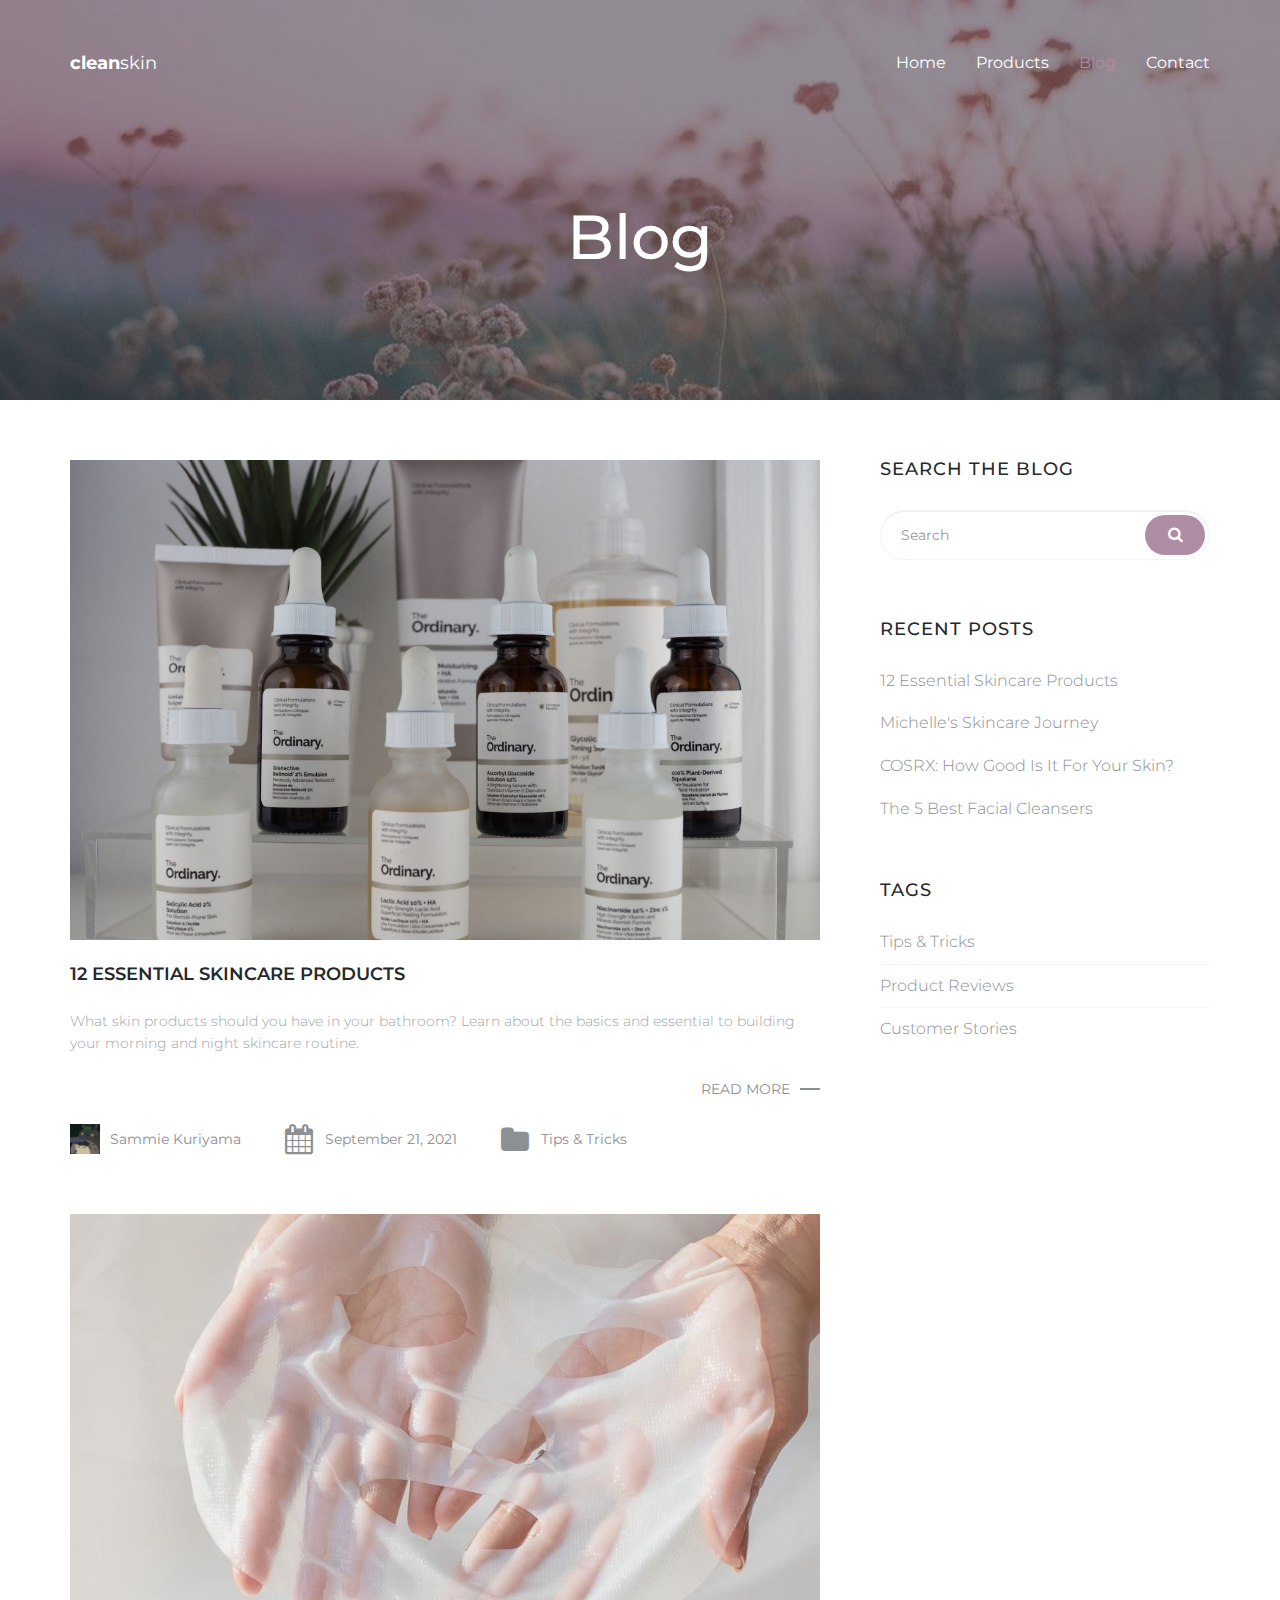
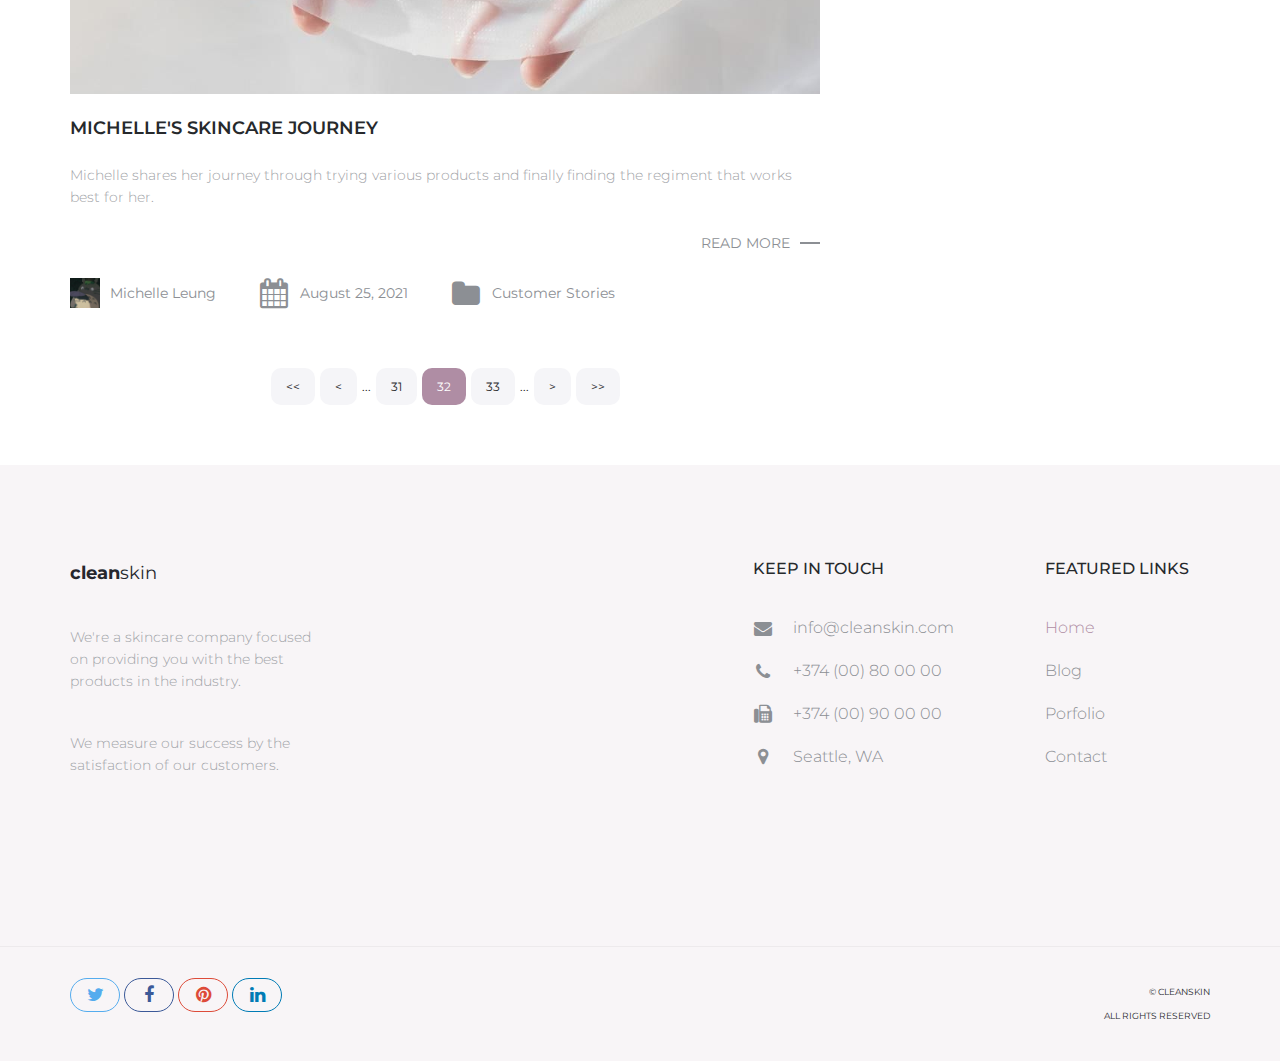
<file: blog.html>
<!DOCTYPE html>
<html lang="en">
<head>

    <!-- Basic Page Needs
    ================================================== -->
    <meta http-equiv="Content-Type" content="text/html; charset=utf-8">
    <meta http-equiv="X-UA-Compatible" content="IE=edge">

    <title>Blog | clean skin</title>

    <meta name="description" content="">
    <meta name="author" content="">
    <meta name="keywords" content="">

    <!-- Mobile Specific Metas
    ================================================== -->
    <meta name="viewport" content="width=device-width, minimum-scale=1.0, maximum-scale=1.0">
    <meta name="apple-mobile-web-app-capable" content="yes">

    <!-- Fonts -->
    <link href="https://fonts.googleapis.com/css?family=Montserrat:300,300i,400,600,700" rel="stylesheet">
    <link rel="stylesheet" href="https://cdnjs.cloudflare.com/ajax/libs/font-awesome/4.4.0/css/font-awesome.min.css">

    <!-- Favicon
    ================================================== -->
    <link rel="apple-touch-icon" sizes="180x180" href="assets/img/apple-touch-icon.png">
    <link rel="icon" type="image/png" sizes="16x16" href="assets/img/favicon.png">

    <!-- Stylesheets
    ================================================== -->
    <!-- Bootstrap core CSS -->
    <link href="assets/css/bootstrap.min.css" rel="stylesheet">

    <!-- Custom styles for this template -->
    <link href="assets/css/style.css" rel="stylesheet">
    <link href="assets/css/responsive.css" rel="stylesheet">

    <!-- HTML5 shim and Respond.js IE8 support of HTML5 elements and media queries -->
    <!--[if lt IE 9]>
    <script src="https://oss.maxcdn.com/libs/html5shiv/3.7.0/html5shiv.js"></script>
    <script src="https://oss.maxcdn.com/libs/respond.js/1.4.2/respond.min.js"></script>
    <![endif]-->

</head>
<body>

    <header id="masthead" class="site-header site-header-white">
        <nav id="primary-navigation" class="site-navigation">
            <div class="container">

                <div class="navbar-header">
                   
                    <a href="myFunSite.html" class="site-title"><span>clean</span>skin</a>

                </div><!-- /.navbar-header -->

                <div class="collapse navbar-collapse" id="agency-navbar-collapse">

                    <ul class="nav navbar-nav navbar-right">

                        <li><a href="myFunSite.html">Home</a></li>
                        
                        <li><a href="portfolio.html">Products</a></li>
                        <li class="active"><a href="blog.html">Blog</a></li>
                        <li><a href="contact.html">Contact</a></li>
                        
                    
                    </ul>

                </div>

            </div>   
        </nav><!-- /.site-navigation -->
    </header><!-- /#mastheaed -->

    <div id="hero" class="hero overlay subpage-hero blog-hero">
        <div class="hero-content">
            <div class="hero-text">
                <h1>Blog</h1>
               
            </div><!-- /.hero-text -->
        </div><!-- /.hero-content -->
    </div><!-- /.hero -->

    <main id="main" class="site-main">

        <section class="site-section subpage-site-section section-blog">
            <div class="container">
                <div class="row">
                    <div class="col-md-8">
                        <article class="blog-post">
                            <a href="blog-post.html">
                                <img src="assets/img/Everything You Need To Know About The Ordinary Skincare Products.jpg" class="img-res" alt="">
                            </a>
                            <div class="post-content">
                                <h3 class="post-title"><a href="blog-post.html">12 Essential Skincare Products</a></h3>
                                <p>What skin products should you have in your bathroom? Learn about the basics and essential to building your morning and night skincare routine.</p>
                                <div class="text-right">
                                    <a class="read-more" href="blog-post.html">Read more</a>
                                </div>
                                <div class="post-meta">
                                    <span class="post-author">
                                        <a href="#"><img class="img-res" src="assets/img/ -3.jpg" alt="">Sammie Kuriyama</a>
                                    </span>
                                    <span class="post-date">
                                        <a href=""><i class="fa fa-calendar" aria-hidden="true"></i>September 21, 2021</a>
                                        </span>
                                    <span class="post-category">
                                        <a href=""><i class="fa fa-folder" aria-hidden="true"></i>Tips & Tricks</a>
                                    </span>
                                </div><!-- /.post-meta -->
                            </div><!-- /.post-content -->
                        </article><!-- /.blog-post -->
                        <article class="blog-post">
                            <a href="blog-post.html">
                                <img src="assets/img/Sheet Mask Bundle.jpg" class="img-res" alt="">
                            </a>
                            <div class="post-content">
                                <h3 class="post-title"><a href="blog-post.html">Michelle's Skincare Journey</a></h3>
                                <p>Michelle shares her journey through trying various products and finally finding the regiment that works best for her.</p>
                                <div class="text-right">
                                    <a class="read-more" href="blog-post.html">Read more</a>
                                </div>
                                <div class="post-meta">
                                    <span class="post-author">
                                        <a href="#"><img class="img-res" src="assets/img/ -3.jpg" alt="">Michelle Leung</a>
                                    </span>
                                    <span class="post-date">
                                        <a href=""><i class="fa fa-calendar" aria-hidden="true"></i>August 25, 2021</a>
                                        </span>
                                    <span class="post-category">
                                        <a href=""><i class="fa fa-folder" aria-hidden="true"></i>Customer Stories</a>
                                    </span>
                                </div><!-- /.post-meta -->
                            </div><!-- /.post-content -->
                        </article><!-- /.blog-post -->
                        

                        <div class="ui-pagination mt-50">
                            <div class="row">
                                <div class="col-md-12 text-center">
                                    <ul class="pagination">
                                        <li><a href="#">&lt;&lt;</a></li>
                                        <li><a href="#">&lt;</a></li>
                                        <li class="more"><a href="#">...</a></li>
                                        <li><a href="#">31</a></li>
                                        <li class="active"><a href="#">32</a></li>
                                        <li><a href="#">33</a></li>
                                        <li class="more"><a href="#">...</a></li>
                                        <li><a href="#">&gt;</a></li>
                                        <li><a href="#">&gt;&gt;</a></li>
                                    </ul><!-- /.pagination -->               
                                </div>
                            </div>
                        </div><!-- /.ui-pagination -->
                    </div>
                    <aside class="col-md-4">
                        <div class="sidebar">
                            <div class="widget search-form">
                                <h4 class="widget-title">Search the blog</h4>
                                <form class="form-group">
                                    <input type="text" class="form-control" placeholder="Search" required>
                                    <button class="btn btn-green" type="button"><i class="fa fa-search" aria-hidden="true"></i></button>
                                </form>
                            </div><!-- /.search-form -->
                            <div class="widget widget-recent-posts">
                                <h4 class="widget-title">Recent posts</h4>
                                <ul class="list-unstyled">
                                    <li><a href="#">12 Essential Skincare Products</a></li>
                                    <li><a href="#">Michelle's Skincare Journey</a></li>
                                    <li><a href="#">COSRX: How Good Is It For Your Skin?</a></li>
                                    <li><a href="#">The 5 Best Facial Cleansers</a></li>
                                    
                                </ul>
                            </div><!-- /.widget-recent-posts -->
        
                            <div class="widget widget-tags">
                                <h4 class="widget-title">Tags</h4>
                                <ul class="list-unstyled">
                                    <li><a href="#">Tips & Tricks</a></li>
                                    <li><a href="#">Product Reviews</a></li>
                                    <li><a href="#">Customer Stories</a></li>
                        
                                </ul>
                            </div><!-- /.widget-tags -->
                        </div><!-- /.sidebar -->
                    </aside>
                </div>
            </div>
        </section><!-- /.section-portfolio -->

    </main><!-- /#main -->

    <footer id="colophon" class="site-footer">
        <div class="container">
            <div class="row">
                <div class="col-md-3 col-sm-4 col-xs-6">
                    <a class="site-title"><span>clean</span>skin</a>
                    <p>We're a skincare company focused on providing you with the best products in the industry.</p>
                    <p>We measure our success by the satisfaction of our customers.</p>
                </div>
                <div class="col-lg-offset-4 col-md-3 col-sm-4 col-md-offset-2 col-sm-offset-0 col-xs-6 ">
                    <h3>Keep in touch</h3>
                    <ul class="list-unstyled contact-links">
                        <li><i class="fa fa-envelope" aria-hidden="true"></i><a href="mailto:info@agencyperfect.com">info@cleanskin.com</a></li>
                        <li><i class="fa fa-phone" aria-hidden="true"></i><a href="tel:+37400800000">+374 (00) 80 00 00 </a></li>
                        <li><i class="fa fa-fax" aria-hidden="true"></i><a href="+37400900000">+374 (00) 90 00 00</a></li>
                        <li><i class="fa fa-map-marker" aria-hidden="true"></i><p>Seattle, WA</p></li>
                    </ul>
                </div>
                <div class="clearfix visible-xs"></div>
                <div class="col-lg-2 col-md-3 col-sm-4 col-xs-6">
                    <h3>Featured links</h3>
                    <ul class="list-unstyled">
                        <li class="active"><a href="myFunSite.html">Home</a></li>
                        <li><a href="blog.html">Blog</a></li>
                        <li><a href="portfolio.html">Porfolio</a></li>
                        <li><a href="contact.html">Contact</a></li>
                    </ul>
                </div>
            </div>
        </div>
        <div class="copyright">
            <div class="container">
                <div class="row">
                    <div class="col-xs-8">
                        <div class="social-links">
                            <a class="twitter-bg" href="#"><i class="fa fa-twitter"></i></a>
                            <a class="facebook-bg" href="#"><i class="fa fa-facebook"></i></a>
                            <a class="pinterest" href="#"><i class="fa fa-pinterest"></i></a>
                            <a class="linkedin-bg" href="#"><i class="fa fa-linkedin"></i></a>
                        </div><!-- /.social-links -->
                    </div>
                    <div class="col-xs-4">
                        <div class="text-right">
                            <p>&copy; cleanskin</p>
                            <p>All Rights Reserved</p>
                        </div>
                    </div>
                </div>
            </div>
        </div><!-- /.copyright -->
    </footer><!-- /#footer -->



    <!-- Bootstrap core JavaScript
    ================================================== -->
    <!-- Placed at the end of the document so the pages load faster -->
    <script src="https://ajax.googleapis.com/ajax/libs/jquery/3.1.1/jquery.min.js"></script>
    <script src="assets/js/bootstrap.min.js"></script>
    <script src="assets/js/bootstrap-select.min.js"></script>
    <script src="assets/js/jquery.slicknav.min.js"></script>
    <script src="assets/js/jquery.countTo.min.js"></script>
    <script src="assets/js/jquery.shuffle.min.js"></script>
    <script src="assets/js/script.js"></script>
  
</body>
</html>
</file>
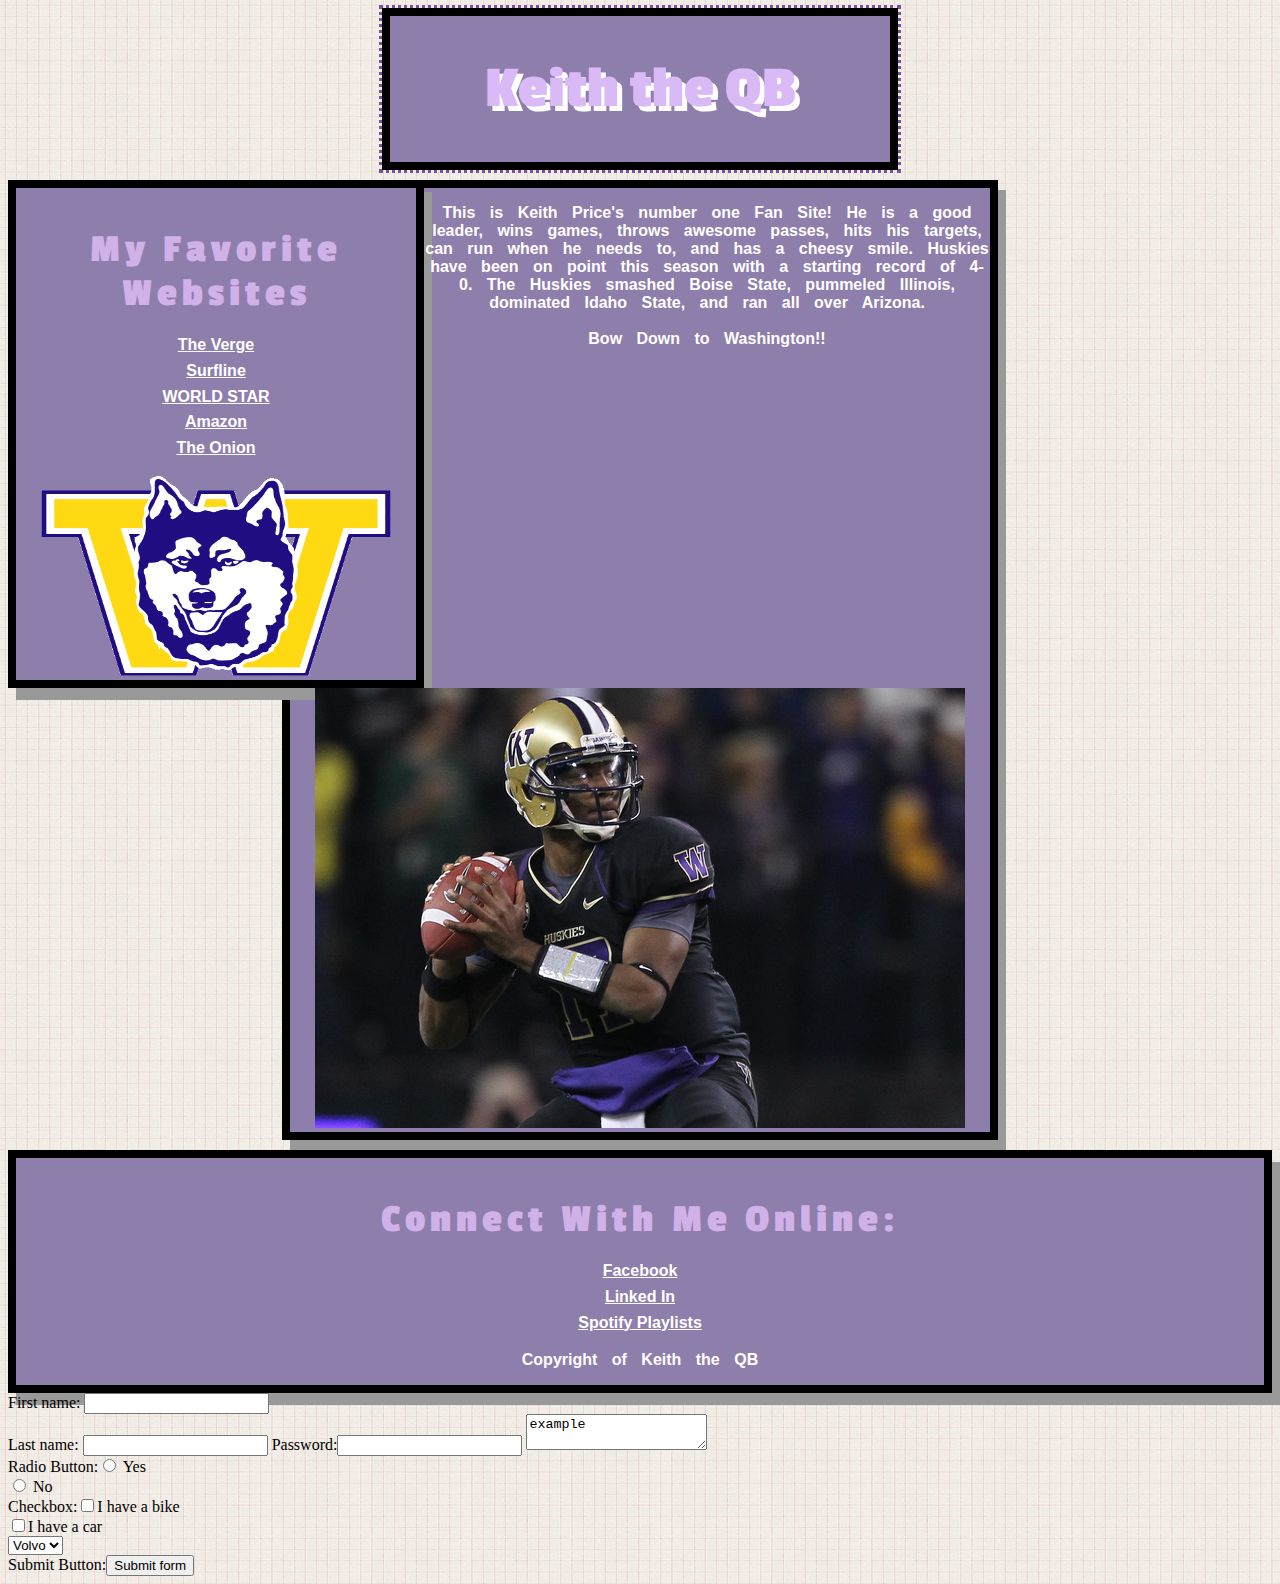
<file: introToCss.html>
<!DOCTYPE html>
	<head> 
		<title> Keith the QB  </title>
		<link rel="stylesheet" type="text/css" href="test.css" />
		<link href='http://fonts.googleapis.com/css?family=Passion+One' rel='stylesheet' type='text/css'>
		<link rel="preconnect" href="https://fonts.googleapis.com">
<link rel="preconnect" href="https://fonts.gstatic.com" crossorigin>
<link href="https://fonts.googleapis.com/css2?family=Passion+One&display=swap" rel="stylesheet">
	</head>

	<body>
		<div id = "Header">
			<h1> Keith the QB </h1>
		</div>
		
		<div id = "LeftNav">
			<h3> My Favorite Websites </h3>
			<ul>
				<li><a href="https://www.theverge.com">The Verge</a></li>
				<li><a href="https://www.surfline.com">Surfline</a></li>
				<li><a href="https://www.worldstarhiphop">WORLD STAR</a></li>
				<li><a href="https://www.amazon.com">Amazon</a></li>
				<li><a href="https://www.theonion.com">The Onion</a></li>
			</ul>
			<img src="icon.gif" width="350px" height="200px">
		</div>
		
		<div id = "Content">
			<p> This is Keith Price's number one Fan Site! He is a good leader, wins games, throws awesome passes, hits his targets, can run when he needs to, and has a cheesy smile. Huskies have been on point this season with a starting record of 4-0. The Huskies smashed Boise State, pummeled Illinois, dominated Idaho State, and ran all over Arizona. <br /><br /> <span id="bow">Bow Down to Washington!!</span></p>
			<img src="price.jpg">
		</div>
		
		<div id = "Footer">
			<h3>Connect With Me Online:</h3>
			<ul>
				<li><a href="https://www.Facebook.com">Facebook</a></li>
				<li><a href="https://www.Linkedin.com">Linked In</a></li>
				<li><a href="https://www.Spotify.com">Spotify Playlists</a></li>
			</ul>
			<p>Copyright of Keith the QB</p>
		</div>

	</body>

	<form>
		First name: <input type="text" name="firstname"><br> 
		Last name: <input type="text" name="lastname">
		Password:<input type="password" name="pwd">
		<textarea name="essay">example</textarea>
		<br>
		Radio Button:<input type="radio" name="answer" value="yes"> Yes<br> <input type="radio" name="answer" value="no"> No
		<br>
		Checkbox:<input type="checkbox" name="vehicle" value="Bike">I have a bike<br> <input type="checkbox" name="vehicle" value="Car">I have a car
		<br>
		<select name="cars"> 
			<option value="volvo">Volvo</option> 
			<option value="saab">Saab</option> 
			<option value="fiat">Fiat</option> 
			<option value="audi">Audi</option> 
		</select>
		<br>
		Submit Button:<input type="submit" value="Submit form">
	</form>

</html>
</file>
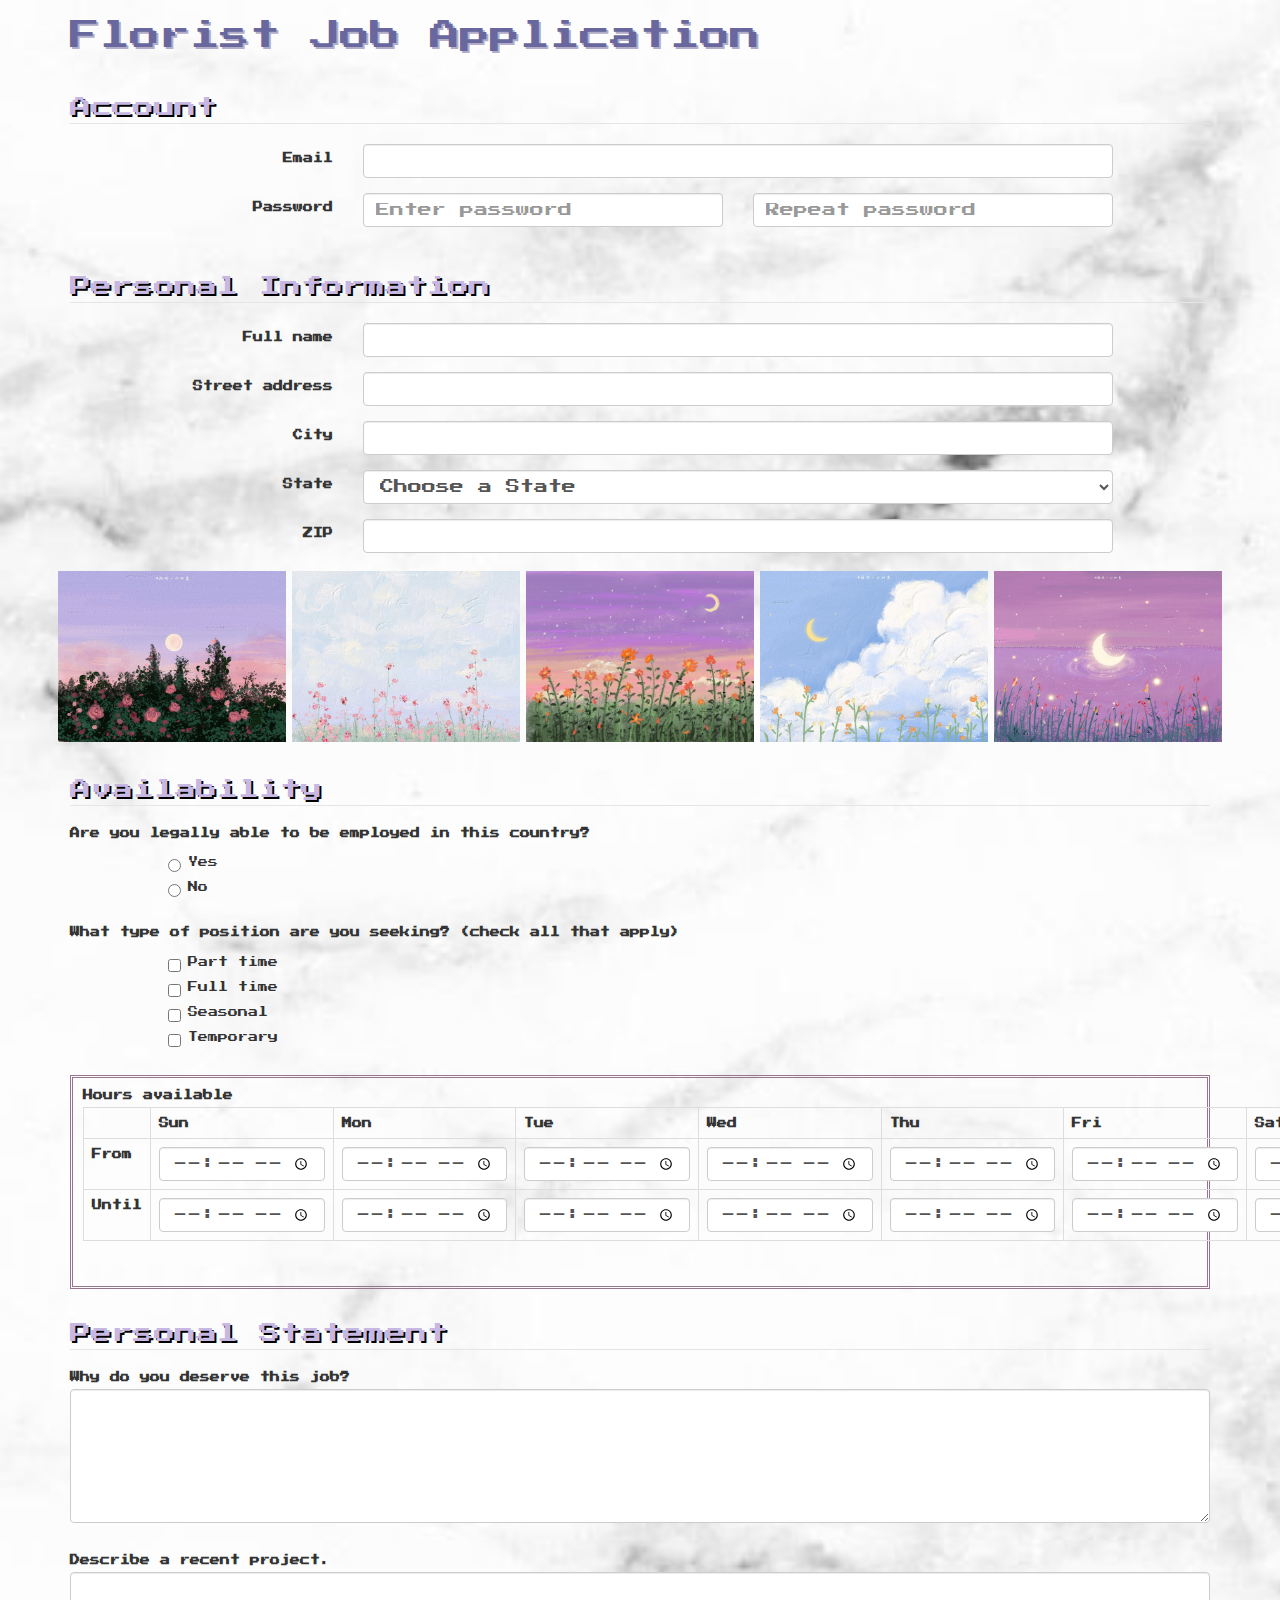
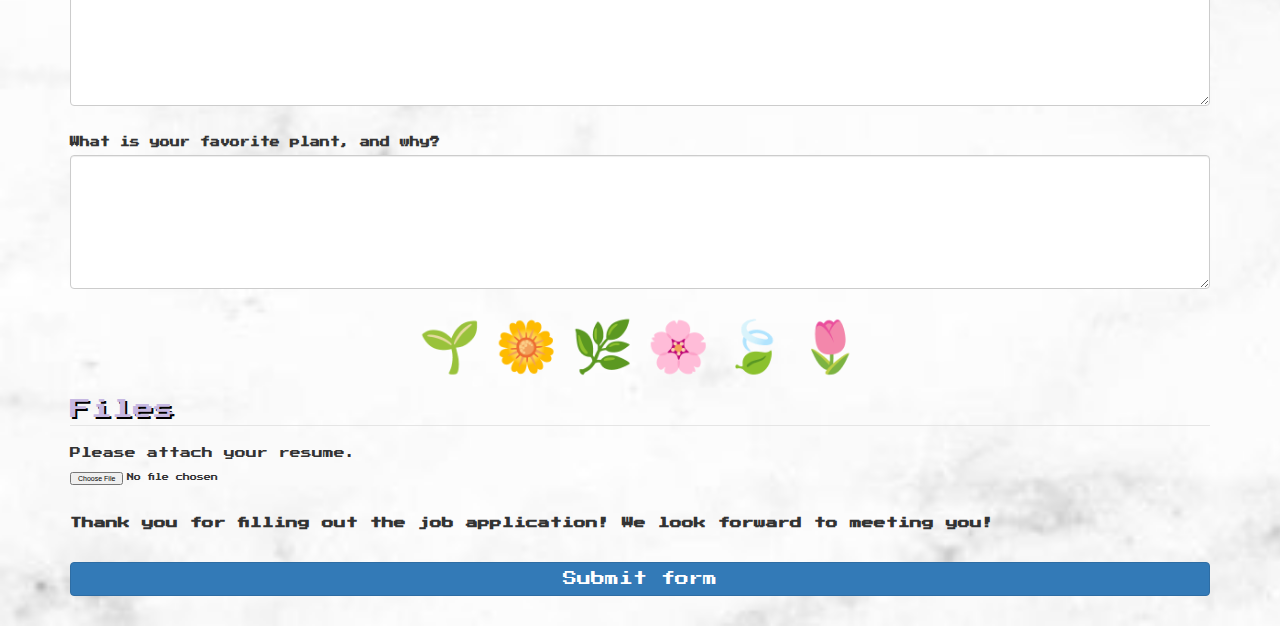
<file: jobApplicationForm.html>
<!DOCTYPE html>
<html>
<head>
	<meta charset="utf-8">
	<meta name="viewport" content="width=device-width, initial-scale=1.0">
	<title>Florist Job Application</title>
	<link href="https://netdna.bootstrapcdn.com/bootstrap/3.0.0/css/bootstrap.min.css" rel="stylesheet">
	<link rel="stylesheet" type="text/css" href="jobapplicationform.css" />
	<link rel="preconnect" href="https://fonts.googleapis.com">
	<link rel="preconnect" href="https://fonts.gstatic.com" crossorigin>
	<link href="https://fonts.googleapis.com/css2?family=Press+Start+2P&display=swap" rel="stylesheet">
</head>
<body>
<div class="container">

<h2>Florist Job Application</h2>
<p>&nbsp;</p>

<form role="form">
	<fieldset class="form-horizontal" >
		<legend>Account</legend>
		<div id="Account">
			<div class="form-group">
				<label class="col-sm-3 control-label">Email</label>
				<div class="col-sm-8">
					<input class="form-control" type="text" name="email">
				</div>
			</div>
			<div class="form-group">
				<label class="col-sm-3 control-label">Password</label>
				<div class="col-sm-4">
					<input class="form-control" type="password" name="password" placeholder="Enter password">
				</div>
				<div class="col-sm-4">
					<input class="form-control" type="password" name="repeat_password" placeholder="Repeat password">
				</div>
			</div>
		</div>
	</fieldset>
		

	<p>&nbsp;</p>

	<fieldset class="form-horizontal" >
		<legend>Personal Information</legend>
		<div id="PersonalInformation">
		<div class="form-group">
			<label class="col-sm-3 control-label">Full name</label>
			<div class="col-sm-8">
				<input class="form-control" type="text" name="name">
			</div>
		</div>
		<div class="form-group">
			<label class="col-sm-3 control-label">Street address</label>
			<div class="col-sm-8">
				<input class="form-control" type="text" name="street">
			</div>
		</div>
		<div class="form-group">
			<label class="col-sm-3 control-label">City</label>
			<div class="col-sm-8">
				<input class="form-control" type="text" name="city">
			</div>
		</div>
		<div class="form-group">
			<label class="col-sm-3 control-label">State</label>
			<div class="col-sm-8">
				<select class="form-control" name="state">
					<option value="" selected="true">Choose a State</option>
					<option value="AL">Alabama</option>
					<option value="AK">Alaska</option>
					<option value="AZ">Arizona</option>
					<option value="AR">Arkansas</option>
					<option value="CA">California</option>
					<option value="CO">Colorado</option>
					<option value="CT">Connecticut</option>
					<option value="DE">Delaware</option>
					<option value="DC">District of Columbia</option>
					<option value="FL">Florida</option>
					<option value="GA">Georgia</option>
					<option value="HI">Hawaii</option>
					<option value="ID">Idaho</option>
					<option value="IL">Illinois</option>
					<option value="IN">Indiana</option>
					<option value="IA">Iowa</option>
					<option value="KS">Kansas</option>
					<option value="KY">Kentucky</option>
					<option value="LA">Louisiana</option>
					<option value="ME">Maine</option>
					<option value="MD">Maryland</option>
					<option value="MA">Massachusetts</option>
					<option value="MI">Michigan</option>
					<option value="MN">Minnesota</option>
					<option value="MS">Mississippi</option>
					<option value="MO">Missouri</option>
					<option value="MT">Montana</option>
					<option value="NE">Nebraska</option>
					<option value="NV">Nevada</option>
					<option value="NH">New Hampshire</option>
					<option value="NJ">New Jersey</option>
					<option value="NM">New Mexico</option>
					<option value="NY">New York</option>
					<option value="NC">North Carolina</option>
					<option value="ND">North Dakota</option>
					<option value="OH">Ohio</option>
					<option value="OK">Oklahoma</option>
					<option value="OR">Oregon</option>
					<option value="PA">Pennsylvania</option>
					<option value="RI">Rhode Island</option>
					<option value="SC">South Carolina</option>
					<option value="SD">South Dakota</option>
					<option value="TN">Tennessee</option>
					<option value="TX">Texas</option>
					<option value="UT">Utah</option>
					<option value="VT">Vermont</option>
					<option value="VA">Virginia</option>
					<option value="WA">Washington</option>
					<option value="WV">West Virginia</option>
					<option value="WI">Wisconsin</option>
					<option value="WY">Wyoming</option>
				</select>
			</div>
		</div>
		<div class="form-group">
			<label class="col-sm-3 control-label">ZIP</label>
			<div class="col-sm-8">
				<input class="form-control" type="text" name="zip">
			</div>
		</div>
		</div>
	</fieldset>

	<div class="row">
		<div class="column">
			<img src="purple4.jpg" alt="purple flower">
		</div>
		<div class="column">
			<img src="blue1.jpg" alt="blue flower">
		</div>
		<div class="column">
			<img src="purple2.jpg" alt="purple flower">
		</div>
		<div class="column">
			<img src="blue2.jpg" alt="blue flower">
		</div>
		<div class="column">
			<img src="purple3.jpg" alt="purple flower">
		</div>
	</div>

	<p>&nbsp;</p>

	<fieldset>
		<legend>Availability</legend>
		<div id="Availability">
		<div class="form-group row">
			<label class="col-sm-12 control-label">Are you legally able to be employed in this country?</label>
			<div class="col-sm-offset-1 col-sm-11">
				<div class="radio">
					<label>
						<input type="radio" name="legal" value="yes">Yes
					</label>
				</div>
				<div class="radio">
					<label>
						<input type="radio" name="legal" value="no">No
					</label>
				</div>
			</div>
		</div>
		<div class="form-group row">
			<label class="col-sm-12 control-label">What type of position are you seeking? (check all that apply)</label>
			<div class="col-sm-offset-1 col-sm-11">
				<div class="checkbox">
					<label>
						<input type="checkbox" name="position_pt" value="parttime">
						Part time
					</label>
				</div>
				<div class="checkbox">
					<label>
						<input type="checkbox" name="position_ft" value="fulltime">
						Full time
					</label>
				</div>
				<div class="checkbox">
					<label>
						<input type="checkbox" name="position_sl" value="seasonal">
						Seasonal
					</label>
				</div>
				<div class="checkbox">
					<label>
						<input type="checkbox" name="position_tp" value="temporary">
						Temporary
					</label>
				</div>
			</div>
		</div>
		<div id="Hoursavailable">
		<div class="form-group row">
			<label class="col-sm-12 control-label">Hours available</label>
			<div class="col-sm-12">
				<table class="table table-bordered">
					<tr>
						<td></td>
						<th>Sun</th>
						<th>Mon</th>
						<th>Tue</th>
						<th>Wed</th>
						<th>Thu</th>
						<th>Fri</th>
						<th>Sat</th>
					</tr>
					<tr>
						<th>From</th>
						<td><input class="form-control" type="time" name="su_from"></td>
						<td><input class="form-control" type="time" name="mo_from"></td>
						<td><input class="form-control" type="time" name="tu_from"></td>
						<td><input class="form-control" type="time" name="we_from"></td>
						<td><input class="form-control" type="time" name="th_from"></td>
						<td><input class="form-control" type="time" name="fr_from"></td>
						<td><input class="form-control" type="time" name="sa_from"></td>
					</tr>
					<tr>
						<th>Until</th>
						<td><input class="form-control" type="time" name="su_until"></td>
						<td><input class="form-control" type="time" name="mo_until"></td>
						<td><input class="form-control" type="time" name="tu_until"></td>
						<td><input class="form-control" type="time" name="we_until"></td>
						<td><input class="form-control" type="time" name="th_until"></td>
						<td><input class="form-control" type="time" name="fr_until"></td>
						<td><input class="form-control" type="time" name="sa_until"></td>
					</tr>
				</table>
			</div>
		</div>
		</div>
		</div>
	</fieldset>

	<p>&nbsp;</p>

	<fieldset>
		<legend>Personal Statement</legend>
		<div id="PersonalStatement">
		<div class="form-group">
			<label class="control-label">Why do you deserve this job?</label>
			<textarea class="form-control" name="deserve" rows="6"></textarea>
		</div>
		<br>
		<div class="form-group">
			<label class="control-label">Describe a recent project.</label>
			<textarea class="form-control" name="project" rows="6"></textarea>
		</div>
		<br>
		<div class="form-group">
			<label class="control-label">What is your favorite plant, and why?</label>
			<textarea class="form-control" name="plant" rows="6"></textarea>
		</div>
		</div>
	</fieldset>
	
	<div id="Emojis">
		<span style="font-size: 50px;">&#127793;</span>
		<span style="font-size: 50px;">&#127804;</span>
		<span style="font-size: 50px;">&#127807;</span>
		<span style="font-size: 50px;">&#127800;</span>
		<span style="font-size: 50px;">&#127811;</span>
		<span style="font-size: 50px;">&#127799;</span>
	</div>
	<br>
	
	<fieldset>
		<legend>Files</legend>
		<p style="font-size: 11px;">Please attach your resume.</p>
		<div id="Files">
			<input type="file" id="myFile" name="filename">
		</div>
	</fieldset>

	<p>&nbsp;</p>

	<p style="font-size: 12px; font-weight: bold;">Thank you for filling out the job application! We look forward to meeting you!</p>
	<br>

	<input class="btn btn-primary btn-block" type="submit" value="Submit form">

	<p>&nbsp;</p>

</form>
</div><!-- close .container -->
</body>
</html>
</file>
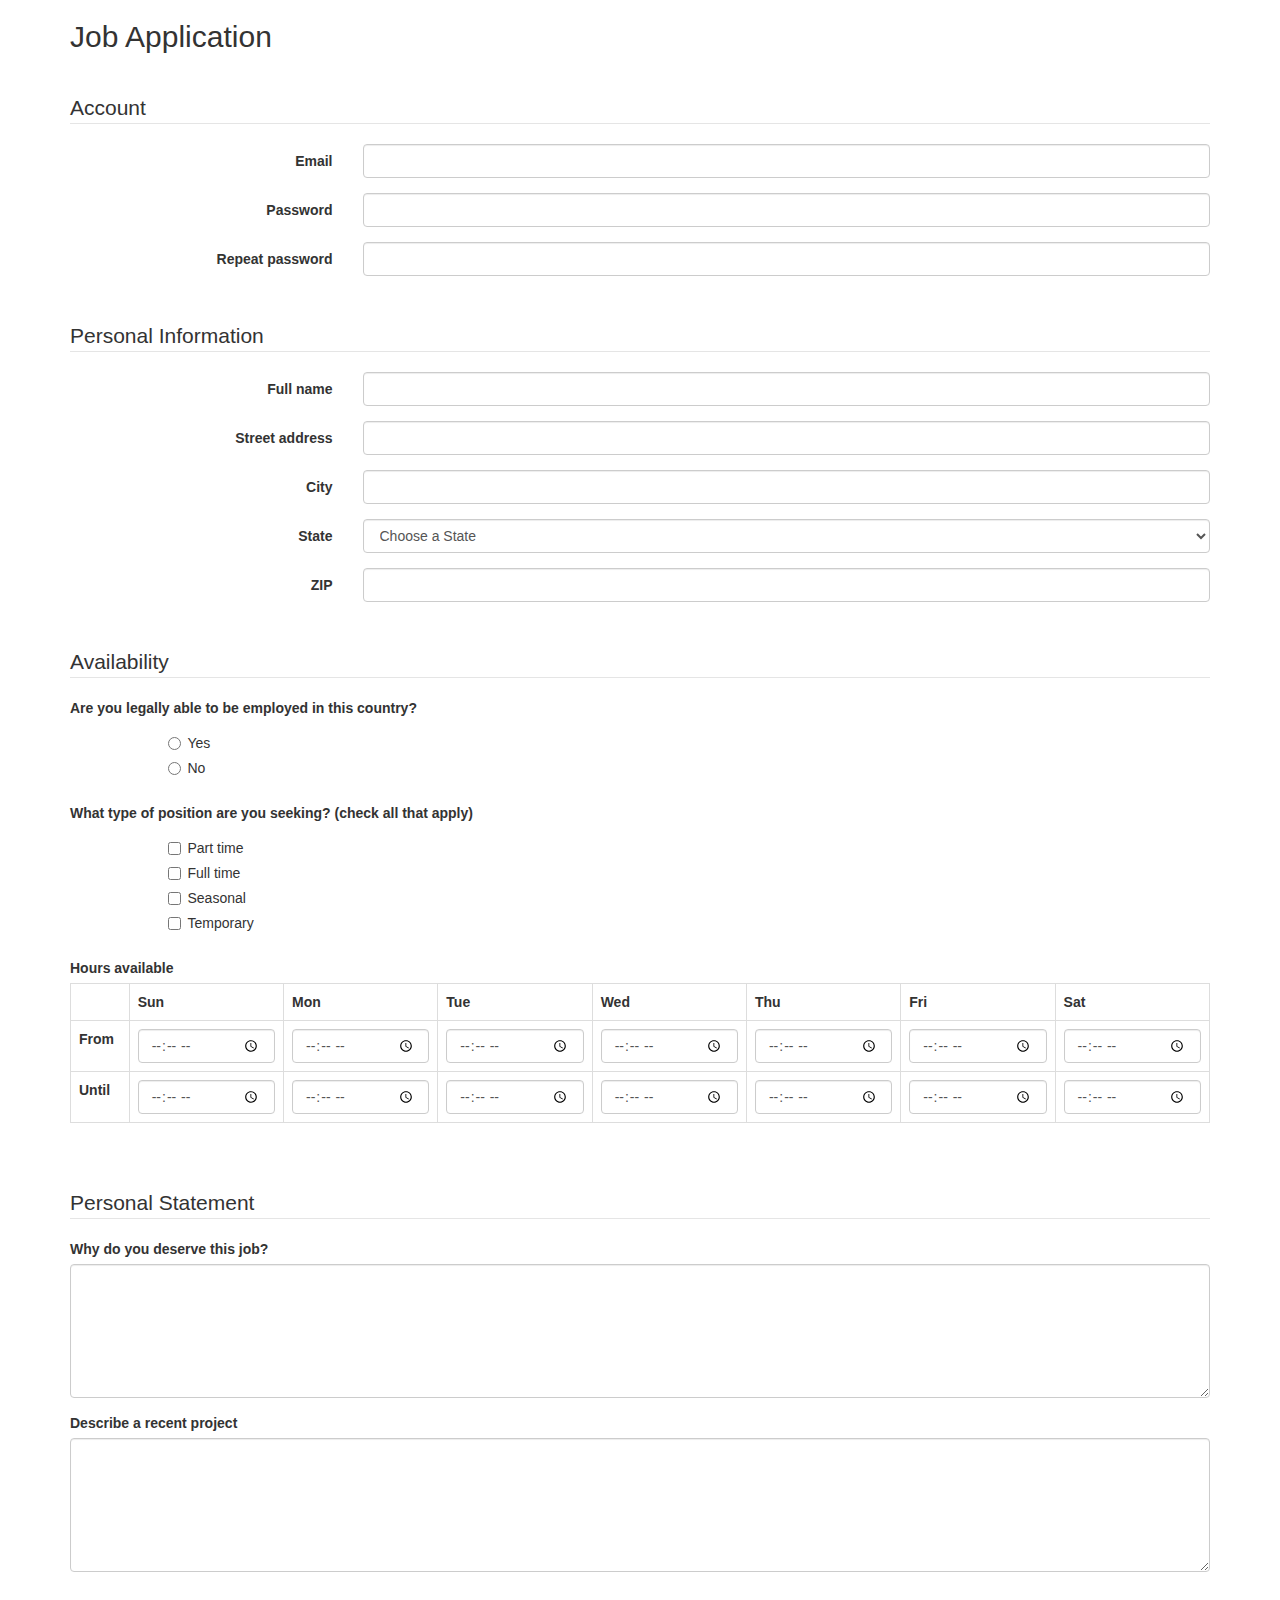
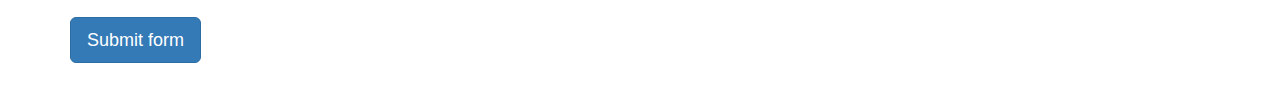
<file: jobApplicationForm2.html>
<!DOCTYPE html>
<html>
<head>
	<meta charset="utf-8">
	<meta name="viewport" content="width=device-width, initial-scale=1.0">
	<title>Job Application</title>
	<link href="http://netdna.bootstrapcdn.com/bootstrap/3.0.0/css/bootstrap.min.css" rel="stylesheet">
</head>
<body>
<div class="container">

<h2>Job Application</h2>
<p>&nbsp;</p>

<form role="form" action="http://gclass.alexburner.com/formtest.php" method="post">

	<fieldset class="form-horizontal" >
		<legend>Account</legend>
		<div class="form-group">
			<label class="col-sm-3 control-label">Email</label>
			<div class="col-sm-9">
				<input class="form-control" type="text" name="email">
			</div>
		</div>
		<div class="form-group">
			<label class="col-sm-3 control-label">Password</label>
			<div class="col-sm-9">
				<input class="form-control" type="password" name="password">
			</div>
		</div>
		<div class="form-group">
			<label class="col-sm-3 control-label">Repeat password</label>
			<div class="col-sm-9">
				<input class="form-control" type="password" name="repeat_password">
			</div>
		</div>
	</fieldset>

	<p>&nbsp;</p>

	<fieldset class="form-horizontal" >
		<legend>Personal Information</legend>
		<div class="form-group">
			<label class="col-sm-3 control-label">Full name</label>
			<div class="col-sm-9">
				<input class="form-control" type="text" name="name">
			</div>
		</div>
		<div class="form-group">
			<label class="col-sm-3 control-label">Street address</label>
			<div class="col-sm-9">
				<input class="form-control" type="text" name="street">
			</div>
		</div>
		<div class="form-group">
			<label class="col-sm-3 control-label">City</label>
			<div class="col-sm-9">
				<input class="form-control" type="text" name="city">
			</div>
		</div>
		<div class="form-group">
			<label class="col-sm-3 control-label">State</label>
			<div class="col-sm-9">
				<select class="form-control" name="state">
					<option value="" selected="true">Choose a State</option>
					<option value="AL">Alabama</option>
					<option value="AK">Alaska</option>
					<option value="AZ">Arizona</option>
					<option value="AR">Arkansas</option>
					<option value="CA">California</option>
					<option value="CO">Colorado</option>
					<option value="CT">Connecticut</option>
					<option value="DE">Delaware</option>
					<option value="DC">District of Columbia</option>
					<option value="FL">Florida</option>
					<option value="GA">Georgia</option>
					<option value="HI">Hawaii</option>
					<option value="ID">Idaho</option>
					<option value="IL">Illinois</option>
					<option value="IN">Indiana</option>
					<option value="IA">Iowa</option>
					<option value="KS">Kansas</option>
					<option value="KY">Kentucky</option>
					<option value="LA">Louisiana</option>
					<option value="ME">Maine</option>
					<option value="MD">Maryland</option>
					<option value="MA">Massachusetts</option>
					<option value="MI">Michigan</option>
					<option value="MN">Minnesota</option>
					<option value="MS">Mississippi</option>
					<option value="MO">Missouri</option>
					<option value="MT">Montana</option>
					<option value="NE">Nebraska</option>
					<option value="NV">Nevada</option>
					<option value="NH">New Hampshire</option>
					<option value="NJ">New Jersey</option>
					<option value="NM">New Mexico</option>
					<option value="NY">New York</option>
					<option value="NC">North Carolina</option>
					<option value="ND">North Dakota</option>
					<option value="OH">Ohio</option>
					<option value="OK">Oklahoma</option>
					<option value="OR">Oregon</option>
					<option value="PA">Pennsylvania</option>
					<option value="RI">Rhode Island</option>
					<option value="SC">South Carolina</option>
					<option value="SD">South Dakota</option>
					<option value="TN">Tennessee</option>
					<option value="TX">Texas</option>
					<option value="UT">Utah</option>
					<option value="VT">Vermont</option>
					<option value="VA">Virginia</option>
					<option value="WA">Washington</option>
					<option value="WV">West Virginia</option>
					<option value="WI">Wisconsin</option>
					<option value="WY">Wyoming</option>
				</select>
			</div>
		</div>
		<div class="form-group">
			<label class="col-sm-3 control-label">ZIP</label>
			<div class="col-sm-9">
				<input class="form-control" type="text" name="zip">
			</div>
		</div>
	</fieldset>

	<p>&nbsp;</p>

	<fieldset>
		<legend>Availability</legend>
		<div class="form-group row">
			<label class="col-sm-12 control-label">Are you legally able to be employed in this country?</label>
			<div class="col-sm-offset-1 col-sm-11">
				<div class="radio">
					<label>
						<input type="radio" name="legal" value="yes">Yes
					</label>
				</div>
				<div class="radio">
					<label>
						<input type="radio" name="legal" value="no">No
					</label>
				</div>
			</div>
		</div>
		<div class="form-group row">
			<label class="col-sm-12 control-label">What type of position are you seeking? (check all that apply)</label>
			<div class="col-sm-offset-1 col-sm-11">
				<div class="checkbox">
					<label>
						<input type="checkbox" name="position_pt" value="parttime">
						Part time
					</label>
				</div>
				<div class="checkbox">
					<label>
						<input type="checkbox" name="position_ft" value="fulltime">
						Full time
					</label>
				</div>
				<div class="checkbox">
					<label>
						<input type="checkbox" name="position_sl" value="seasonal">
						Seasonal
					</label>
				</div>
				<div class="checkbox">
					<label>
						<input type="checkbox" name="position_tp" value="temporary">
						Temporary
					</label>
				</div>
			</div>
		</div>
		<div class="form-group row">
			<label class="col-sm-12 control-label">Hours available</label>
			<div class="col-sm-12">
				<table class="table table-bordered">
					<tr>
						<td></td>
						<th>Sun</th>
						<th>Mon</th>
						<th>Tue</th>
						<th>Wed</th>
						<th>Thu</th>
						<th>Fri</th>
						<th>Sat</th>
					</tr>
					<tr>
						<th>From</th>
						<td><input class="form-control" type="time" name="su_from"></td>
						<td><input class="form-control" type="time" name="mo_from"></td>
						<td><input class="form-control" type="time" name="tu_from"></td>
						<td><input class="form-control" type="time" name="we_from"></td>
						<td><input class="form-control" type="time" name="th_from"></td>
						<td><input class="form-control" type="time" name="fr_from"></td>
						<td><input class="form-control" type="time" name="sa_from"></td>
					</tr>
					<tr>
						<th>Until</th>
						<td><input class="form-control" type="time" name="su_until"></td>
						<td><input class="form-control" type="time" name="mo_until"></td>
						<td><input class="form-control" type="time" name="tu_until"></td>
						<td><input class="form-control" type="time" name="we_until"></td>
						<td><input class="form-control" type="time" name="th_until"></td>
						<td><input class="form-control" type="time" name="fr_until"></td>
						<td><input class="form-control" type="time" name="sa_until"></td>
					</tr>
				</table>
			</div>
		</div>
	</fieldset>

	<p>&nbsp;</p>

	<fieldset>
		<legend>Personal Statement</legend>
		<div class="form-group">
			<label class="control-label">Why do you deserve this job?</label>
			<textarea class="form-control" name="deserve" rows="6"></textarea>
		</div>
		<div class="form-group">
			<label class="control-label">Describe a recent project</label>
			<textarea class="form-control" name="project" rows="6"></textarea>
		</div>
	</fieldset>

	<p>&nbsp;</p>

	<input class="btn btn-primary btn-lg" type="submit" value="Submit form">

	<p>&nbsp;</p>

</form>
</div><!-- close .container -->
</body>
</html>
</file>
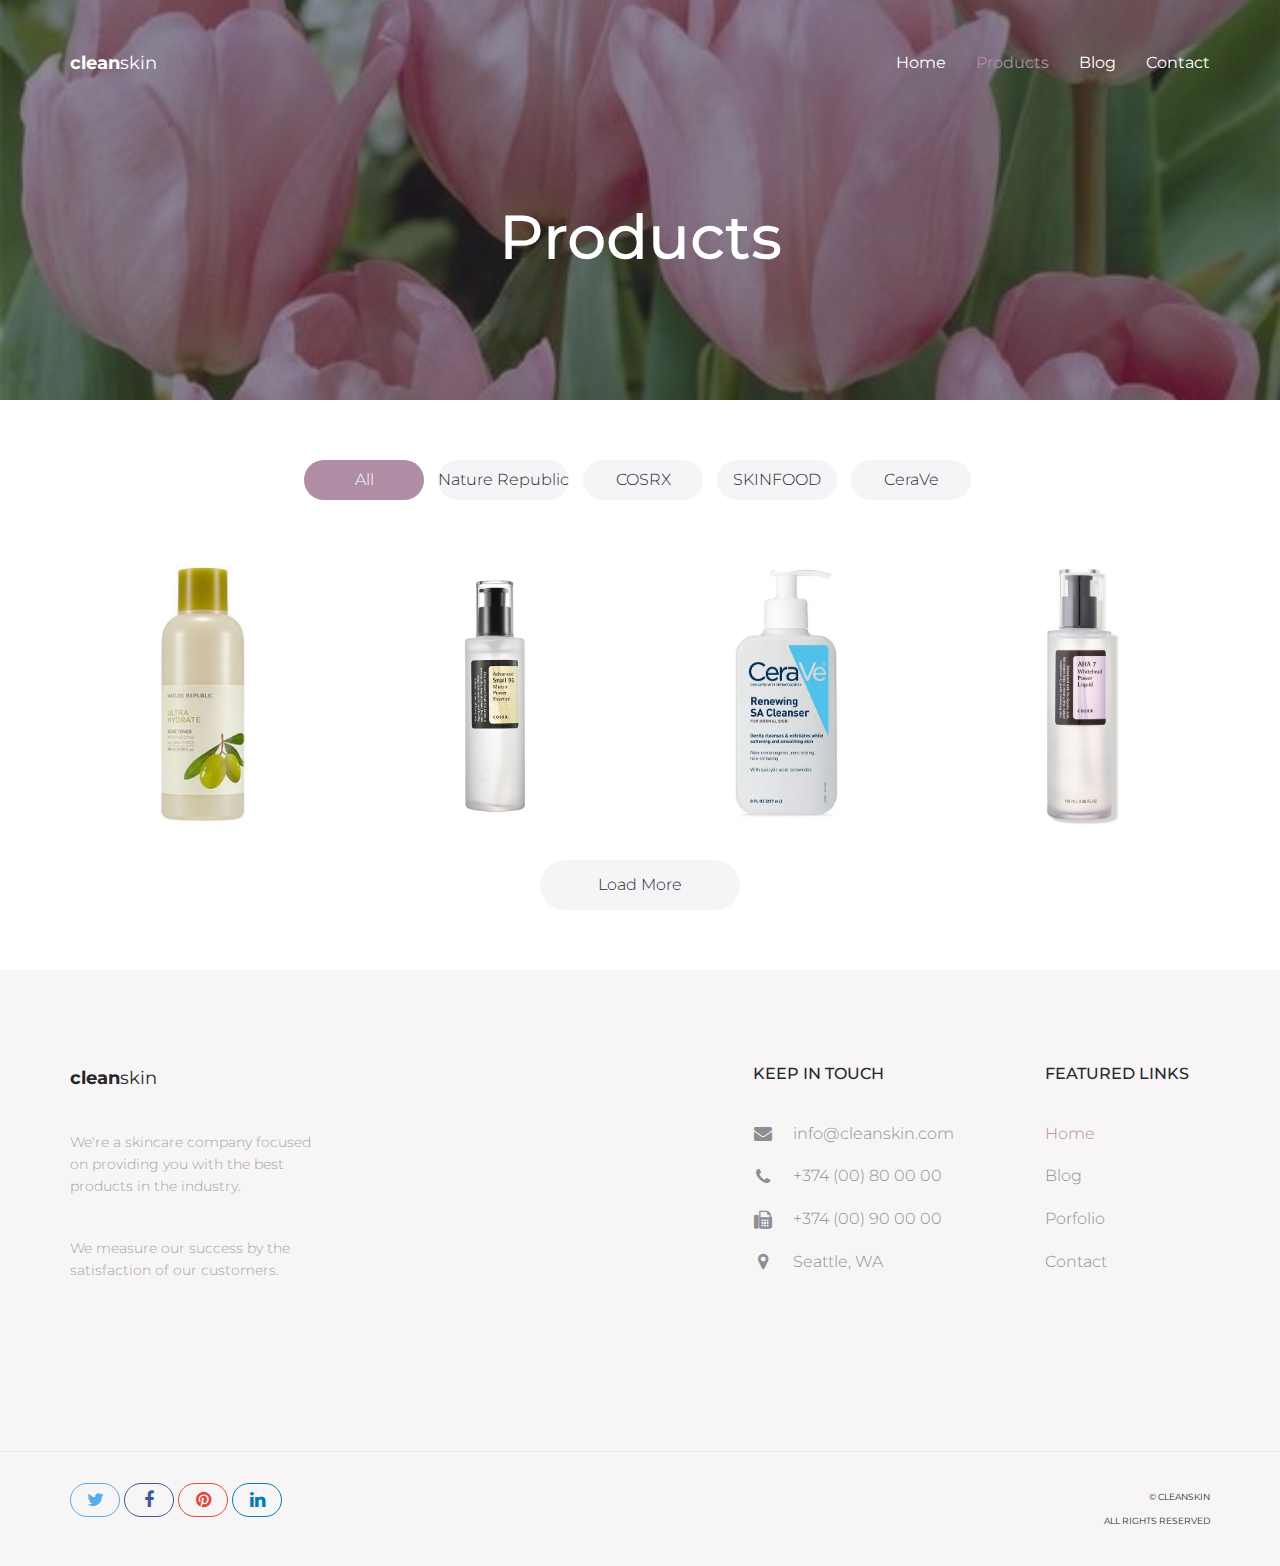
<file: portfolio.html>
<!DOCTYPE html>
<html lang="en">
<head>

    <!-- Basic Page Needs
    ================================================== -->
    <meta http-equiv="Content-Type" content="text/html; charset=utf-8">
    <meta http-equiv="X-UA-Compatible" content="IE=edge">

    <title>Products | clean skin</title>

    <meta name="description" content="">
    <meta name="author" content="">
    <meta name="keywords" content="">

    <!-- Mobile Specific Metas
    ================================================== -->
    <meta name="viewport" content="width=device-width, minimum-scale=1.0, maximum-scale=1.0">
    <meta name="apple-mobile-web-app-capable" content="yes">

    <!-- Fonts -->
    <link href="https://fonts.googleapis.com/css?family=Montserrat:300,300i,400,600,700" rel="stylesheet">
    <link rel="stylesheet" href="https://cdnjs.cloudflare.com/ajax/libs/font-awesome/4.4.0/css/font-awesome.min.css">

    <!-- Favicon
    ================================================== -->
    <link rel="apple-touch-icon" sizes="180x180" href="assets/img/apple-touch-icon.png">
    <link rel="icon" type="image/png" sizes="16x16" href="assets/img/favicon.png">

    <!-- Stylesheets
    ================================================== -->
    <!-- Bootstrap core CSS -->
    <link href="assets/css/bootstrap.min.css" rel="stylesheet">

    <!-- Custom styles for this template -->
    <link href="assets/css/style.css" rel="stylesheet">
    <link href="assets/css/responsive.css" rel="stylesheet">

    <!-- HTML5 shim and Respond.js IE8 support of HTML5 elements and media queries -->
    <!--[if lt IE 9]>
    <script src="https://oss.maxcdn.com/libs/html5shiv/3.7.0/html5shiv.js"></script>
    <script src="https://oss.maxcdn.com/libs/respond.js/1.4.2/respond.min.js"></script>
    <![endif]-->

</head>
<body>

    <header id="masthead" class="site-header site-header-white">
        <nav id="primary-navigation" class="site-navigation">
            <div class="container">

                <div class="navbar-header">
                   
                    <a href="myFunSite.html" class="site-title"><span>clean</span>skin</a>

                </div><!-- /.navbar-header -->

                <div class="collapse navbar-collapse" id="agency-navbar-collapse">

                    <ul class="nav navbar-nav navbar-right">

                        <li><a href="myFunSite.html">Home</a></li>
                        
                        <li class="active"><a href="portfolio.html">Products</a></li>
                        <li><a href="blog.html">Blog</a></li>
                        <li><a href="contact.html">Contact</a></li>
                       
                        
                    </ul>

                </div>

            </div>   
        </nav><!-- /.site-navigation -->
    </header><!-- /#mastheaed -->

    <div id="hero" class="hero overlay subpage-hero portfolio-hero">
        <div class="hero-content">
            <div class="hero-text">
                <h1>Products</h1>
               
            </div><!-- /.hero-text -->
        </div><!-- /.hero-content -->
    </div><!-- /.hero -->

    <main id="main" class="site-main">

        <section class="site-section subpage-site-section section-portfolio">
            <div class="container">

                <ul class="portfolio-sorting list-inline text-center">
                    <li><a href="#" class="btn btn-gray active" data-group="all">All</a></li>
                    <li><a href="#" class="btn btn-gray" data-group="naturerepublic">Nature Republic</a></li>
                    <li><a href="#" class="btn btn-gray" data-group="cosrx">COSRX</a></li>
                    
                    <li><a href="#" class="btn btn-gray" data-group="skinfood">SKINFOOD</a></li>
                    <li><a href="#" class="btn btn-gray" data-group="cerave">CeraVe</a></li>
                </ul><!-- /.portfolio-sorting  -->

                <div id="grid" class="row">
                    <div class="col-lg-3 col-md-4 col-xs-6" data-groups='["naturerepublic"]'>
                        <div class="portfolio-item">
                            <img src="assets/img/Nature Republic Ultra Hydrate OLIVE Skincare Toner 180 ml Moisturizing.jpg" class="img-res" alt="">
                            <h4 class="portfolio-item-title">Nature Republic Ultra Hydrate Toner</h4>
                            <a href="portfolio-item.html"><i class="fa fa-arrow-right" aria-hidden="true"></i></a>
                        </div><!-- /.portfolio-item -->
                    </div>
                    <div class="col-lg-3 col-md-4 col-xs-6" data-groups='["cosrx"]'>
                        <div class="portfolio-item">
                            <img src="assets/img/COSRX Advanced Snail 96 Mucin Power Essence, 3_38 Oz.jpg" class="img-res" alt="">
                            <h4 class="portfolio-item-title">COSRX Advanced Snail Essence</h4>
                            <a href="portfolio-item.html"><i class="fa fa-arrow-right" aria-hidden="true"></i></a>
                        </div><!-- /.portfolio-item -->
                    </div>
                    
                    <div class="col-lg-3 col-md-4 col-xs-6" data-groups='["cerave"]'>
                        <div class="portfolio-item">
                            <img src="assets/img/CeraVe Renewing Face Wash for Normal Skin with Salicylic Acid - 8 fl oz.png" class="img-res" alt="">
                            <h4 class="portfolio-item-title">CeraVe Renewing Face Wash</h4>
                            <a href="portfolio-item.html"><i class="fa fa-arrow-right" aria-hidden="true"></i></a>
                        </div><!-- /.portfolio-item -->
                    </div>
                    <div class="col-lg-3 col-md-4 col-xs-6" data-groups='["cosrx"]'>
                        <div class="portfolio-item">
                            <img src="assets/img/COSRX AHA 7 Whitehead Power Liquid, 3_38 fl. oz. | Dermstore.jpg" class="img-res" alt="">
                            <h4 class="portfolio-item-title">COSRX AHA 7 Whitehead Power Liquid</h4>
                            <a href="portfolio-item.html"><i class="fa fa-arrow-right" aria-hidden="true"></i></a>
                        </div><!-- /.portfolio-item -->
                    </div>
                    
                    <div class="col-lg-3 col-md-4 col-xs-6" data-groups='["skinfood"]'>
                        <div class="portfolio-item">
                            <img src="assets/img/[SKINFOOD] Royal Honey 100 Hour Moisture Cream-100ml.png" class="img-res" alt="">
                            <h4 class="portfolio-item-title">SKINFOOD Royal Honey Moisture Cream</h4>
                            <a href="portfolio-item.html"><i class="fa fa-arrow-right" aria-hidden="true"></i></a>
                        </div><!-- /.portfolio-item -->
                    </div>
                    <div class="col-lg-3 col-md-4 col-xs-6" data-groups='["cosrx"]'>
                        <div class="portfolio-item">
                            <img src="assets/img/COSRX AHA_BHA Clarifying Treatment Toner, 5_07 fl.oz _ 150ml | Exfoliating Facial Spray | Korean Skin Care, Hydrating, Mild Exfoliation, Vegan, Cruelty Free, Paraben Free.jpg" class="img-res" alt="">
                            <h4 class="portfolio-item-title">COSRX AHA BHA Clarifying Treatment Toner</h4>
                            <a href="portfolio-item.html"><i class="fa fa-arrow-right" aria-hidden="true"></i></a>
                        </div><!-- /.portfolio-item -->
                    </div>
                    <div class="col-lg-3 col-md-4 col-xs-6" data-groups='["naturerepublic"]'>
                        <div class="portfolio-item">
                            <img src="assets/img/Nature Republic 5_07 Fl. Oz. Aloe Vera Soothing Gel Mist.jpg" class="img-res" alt="">
                            <h4 class="portfolio-item-title">Nature Republic Aloe Vera Soothing Gel Mist</h4>
                            <a href="portfolio-item.html"><i class="fa fa-arrow-right" aria-hidden="true"></i></a>
                        </div><!-- /.portfolio-item -->
                    </div>
                    <div class="col-lg-3 col-md-4 col-xs-6" data-groups='["cerave"]'>
                        <div class="portfolio-item">
                            <img src="assets/img/CeraVe Acne Foaming Cream Cleanser.webp" class="img-res" alt="">
                            <h4 class="portfolio-item-title">CeraVe Acne Foaming Cream Cleanser</h4>
                            <a href="portfolio-item.html"><i class="fa fa-arrow-right" aria-hidden="true"></i></a>
                        </div><!-- /.portfolio-item -->
                    </div>
                    <div class="col-lg-3 col-md-4 col-xs-6" data-groups='["cosrx"]'>
                        <div class="portfolio-item">
                            <img src="assets/img/COSRX Galactomyces 95 Tone Balancing Essence 100ml.jpg" class="img-res" alt="">
                            <h4 class="portfolio-item-title">COSRX Galactomyces 95 Balancing Essence</h4>
                            <a href="portfolio-item.html"><i class="fa fa-arrow-right" aria-hidden="true"></i></a>
                        </div><!-- /.portfolio-item -->
                    </div>
                    <div class="col-lg-3 col-md-4 col-xs-6" data-groups='["cosrx"]'>
                        <div class="portfolio-item">
                            <img src="assets/img/COSRX BHA Blackhead Power Liquid, 3_38 fl. oz. | Dermstore.jpg" class="img-res" alt="">
                            <h4 class="portfolio-item-title">COSRX BHA Blackhead Power Liquid</h4>
                            <a href="portfolio-item.html"><i class="fa fa-arrow-right" aria-hidden="true"></i></a>
                        </div><!-- /.portfolio-item -->
                    </div>
                </div>
                <div class="text-center">
                    <a class="btn btn-gray" href="#" id="loadMore">Load More</a>
                </div>

            </div>
        </section><!-- /.section-portfolio -->

    </main><!-- /#main -->

    <footer id="colophon" class="site-footer">
        <div class="container">
            <div class="row">
                <div class="col-md-3 col-sm-4 col-xs-6">
                    <a class="site-title"><span>clean</span>skin</a>
                    <p>We're a skincare company focused on providing you with the best products in the industry.</p>
                    <p>We measure our success by the satisfaction of our customers.</p>
                </div>
                <div class="col-lg-offset-4 col-md-3 col-sm-4 col-md-offset-2 col-sm-offset-0 col-xs-6 ">
                    <h3>Keep in touch</h3>
                    <ul class="list-unstyled contact-links">
                        <li><i class="fa fa-envelope" aria-hidden="true"></i><a href="mailto:info@agencyperfect.com">info@cleanskin.com</a></li>
                        <li><i class="fa fa-phone" aria-hidden="true"></i><a href="tel:+37400800000">+374 (00) 80 00 00 </a></li>
                        <li><i class="fa fa-fax" aria-hidden="true"></i><a href="+37400900000">+374 (00) 90 00 00</a></li>
                        <li><i class="fa fa-map-marker" aria-hidden="true"></i><p>Seattle, WA</p></li>
                    </ul>
                </div>
                <div class="clearfix visible-xs"></div>
                <div class="col-lg-2 col-md-3 col-sm-4 col-xs-6">
                    <h3>Featured links</h3>
                    <ul class="list-unstyled">
                        <li class="active"><a href="myFunSite.html">Home</a></li>
                        <li><a href="blog.html">Blog</a></li>
                        <li><a href="portfolio.html">Porfolio</a></li>
                        <li><a href="contact.html">Contact</a></li>
                    </ul>
                </div>
            </div>
        </div>
        <div class="copyright">
            <div class="container">
                <div class="row">
                    <div class="col-xs-8">
                        <div class="social-links">
                            <a class="twitter-bg" href="#"><i class="fa fa-twitter"></i></a>
                            <a class="facebook-bg" href="#"><i class="fa fa-facebook"></i></a>
                            <a class="pinterest" href="#"><i class="fa fa-pinterest"></i></a>
                            <a class="linkedin-bg" href="#"><i class="fa fa-linkedin"></i></a>
                        </div><!-- /.social-links -->
                    </div>
                    <div class="col-xs-4">
                        <div class="text-right">
                            <p>&copy; cleanskin</p>
                            <p>All Rights Reserved</p>
                        </div>
                    </div>
                </div>
            </div>
        </div><!-- /.copyright -->
    </footer><!-- /#footer -->



    <!-- Bootstrap core JavaScript
    ================================================== -->
    <!-- Placed at the end of the document so the pages load faster -->
    <script src="https://ajax.googleapis.com/ajax/libs/jquery/3.1.1/jquery.min.js"></script>
    <script src="assets/js/bootstrap.min.js"></script>
    <script src="assets/js/bootstrap-select.min.js"></script>
    <script src="assets/js/jquery.slicknav.min.js"></script>
    <script src="assets/js/jquery.countTo.min.js"></script>
    <script src="assets/js/jquery.shuffle.min.js"></script>
    <script src="assets/js/script.js"></script>
  
</body>
</html>
</file>
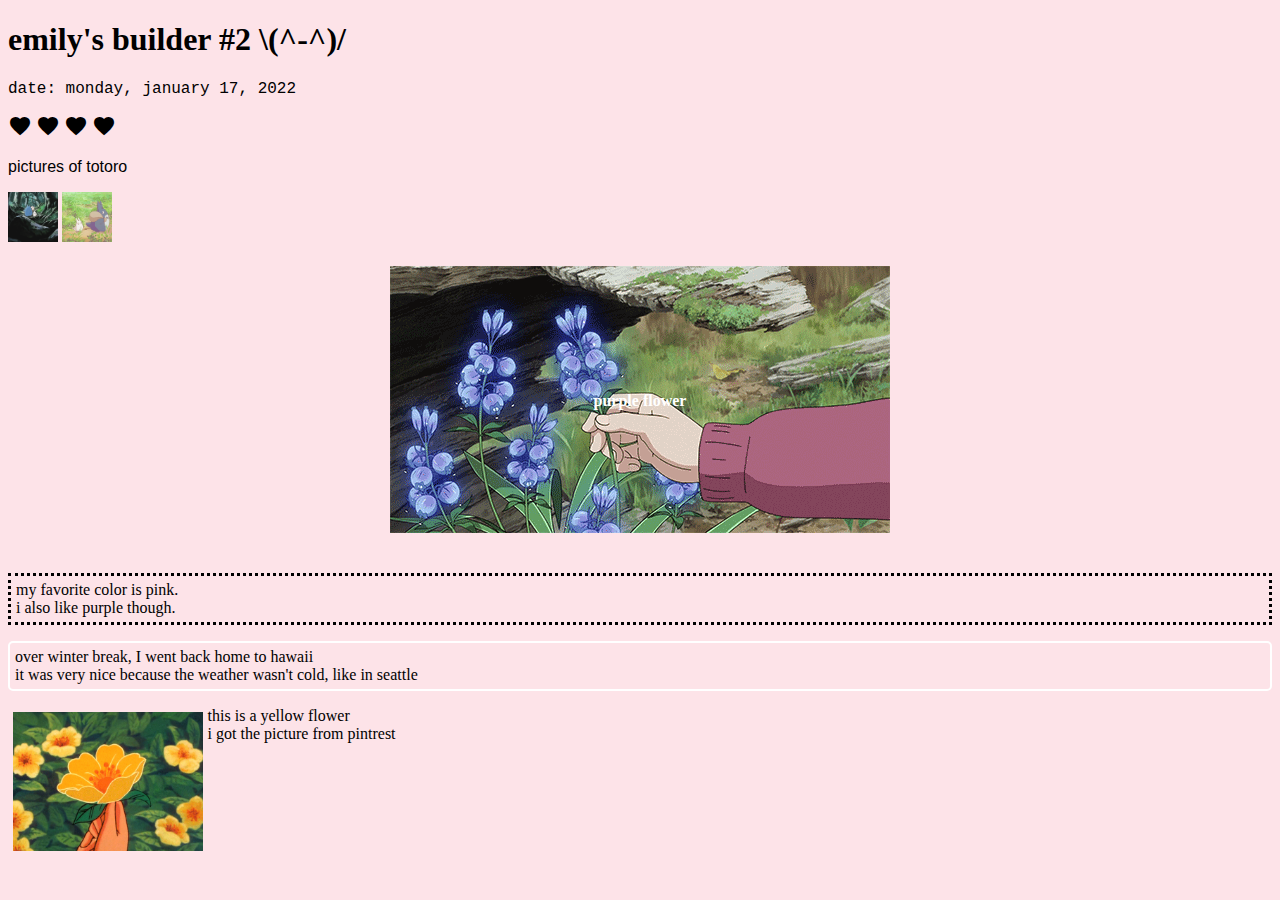
<file: someCss.html>
<!DOCTYPE html>
<html>
    <head>
        <title>emily's builder #2 ^-^</title>
        <link rel="stylesheet" href="https://fonts.googleapis.com/icon?family=Material+Icons">
        <link rel="stylesheet" href="anExternal.css">
    </head>

    <body>
        <h1>emily's builder #2 \(^-^)/</h1>

        <p class="p1">date: monday, january 17, 2022</p>

        <i class="material-icons">favorite</i>
        <i class="material-icons">favorite</i>
        <i class="material-icons">favorite</i>
        <i class="material-icons">favorite</i>

        <p class="p2">pictures of totoro</p>

        <img src="totoro 1.gif" title="totoro pt.1" style="width: 50px;height: 50px;">

        <img src="totoro 2.gif" title="totoro pt.2" style="width: 50px;height: 50px;"><br>
        <div class="container">
            <img src="flowermagic.gif" title="purple flower" style="margin: 20px;">
            <div class="centered"><b>purple flower</b></div>
        </div>
        
        <p class="dotted">my favorite color is pink. <br>i also like purple though.</p>

        <p class="p3">over winter break, I went back home to hawaii <br>it was very nice because the weather wasn't cold, like in seattle</p>

        <p><img class="imgyellow" src="yellow flower.gif" title="yellow flower" style="width: 15%;padding: 5px;">
            this is a yellow flower <br>i got the picture from pintrest</p>
    </body>
</html>
</file>
<file: assets/css/style.css>
/*
 * Theme Name: 
 * Theme URI: 
 * Author: Milan Savov, Nikola Kostov
 * Author URI/Mail: milan.savov@gmail.com, nikolakostov1991@gmail.com
 * Version: 1.0
 * */

 /* TABLE OF CONTENT 
*
* - CUSTOM RESETS
    - Buttons
    - Forms
* - LAYOUT
* - HEADER 
    - Site Logo
    - Navigation
* - HERO (BANNER)
* - HOMEPAGE SECTIONS
    - Features 
    - Services
    - Map Feature 
    - Portfolio
    - Newsletter 
* - FOOTER
* - PAGES
    - PORTFOLIO
    - PORTFOLIO ITEM
    - BLOG
    - BLOG POST
    - CONTACT
*
*/


/* CUSTOM RESETS
================================================== */
a {
    transition: all 0.25s ease-in-out;
    -moz-transition: all 0.25s ease-in-out;
    -webkit-transition: all 0.25s ease-in-out;
    -o-transition: all 0.25s ease-in-out;
    -ms-transition: all 0.25s ease-in-out;
    cursor: pointer;
    color: #9fa3a7;
}

a:focus,
a:hover {
    color: #af8da4;;
    outline: 0 none;
    text-decoration: none;
}

p {
    margin-bottom: 0;
    font-size: 14px;
    font-weight: 300;
    color: #9fa3a7;
    line-height: 22px;
}

h1 {
    font-size: 62px;
    
    
}

h2 {
    font-size: 42px;
}

h1,h2,h3,h4,h5 {
    color: #26292c;
}

p + p {
    margin-top: 40px;
}

/* Buttons */
.btn {
    line-height: 50px;
    min-width: 200px;
    font-size: 16px;
    font-weight: 300;
    border: 0;
    border-radius: 50px;
    color: #26272d;
    background-color: #fff;
    padding: 0;
    transition: color 0.25s ease-in-out, background-color 0.25s ease-in-out;
    -moz-transition: color 0.25s ease-in-out, background-color 0.25s ease-in-out;
    -webkit-transition: color 0.25s ease-in-out, background-color 0.25s ease-in-out;
    -o-transition: color 0.25s ease-in-out, background-color 0.25s ease-in-out;
    -ms-transition: color 0.25s ease-in-out, background-color 0.25s ease-in-out;
}

.btn-border {
    border: 1px solid #26272d;
}

.btn-fill {
    background-color: #267df4;
    color: #fff;
}

.btn-gray {
    background-color: #f5f5f8;
    color: #26272d;
}

.btn-green {
    background-color: #af8da4;
    color: #fff;  
}

.btn:hover,
button.btn:hover,
.btn:focus,
button.btn:focus {
    background-color: #26272d;
    color: #fff;
}

.btn-gray:hover,
.btn-gray:focus {
    background-color: #af8da4;;
    color: #fff;    
}

/* 
 * Forms 
 */
/* Input fields */
.form-group {
    position: relative;
    margin: 0 auto;
    width: 100%;
}

.form-control {
    border-radius: 25px;
    height: 50px;
    padding: 15px 20px;
    border-color: #f5f5f8;
}

.form-control + .form-control {
    margin-top: 10px;
}

.form-control:focus {
    background-color: #f5f5f8;
    border-color: #f5f5f8;
    box-shadow: none;
    outline: none;
}

.form-group .btn {
    position: absolute;
    top: 5px;
    right: 5px;
    line-height: 40px;
    min-width: 60px;
    font-size: 16px;
    border-radius: 25px;
}

.form-control-comment {
    height: 100px;
    resize: none;
}

.search-form .form-group .form-control {
    padding-right: 80px;
}

/* ELEMENTS
================================================== */
/* Checkbox fields */
input[type=checkbox],
input[type=radio] {
    position: absolute;
    visibility: hidden;
    height: auto;
    margin-top: 0;
}

.checkbox {
    margin: 0;
} 

.checkbox + .checkbox,
.radio-btn + .radio-btn {
    margin-top: 15px;
}

.checkbox [type="checkbox"]:not(:checked) + label,
.checkbox [type="checkbox"]:checked + label {
    position: relative;
    padding-left: 30px;
    cursor: pointer;
}

.checkbox [type="checkbox"]:not(:checked) + label:before,
.checkbox [type="checkbox"]:checked + label:before {
    content: '';
    position: absolute;
    left:0; 
    width: 20px; 
    height: 20px;
    background-color: #fff;
    border: 1px solid #f5f5f8;
    border-radius: 3px;
    box-shadow: none;
    transition: border-color .2s;
    -webkit-transition: border-color .2s;
    -ms-transition: border-color .2s;
    -o-transition: border-color .2s;
    -ms-transition: border-color .2s;
}

.checkbox [type="checkbox"]:not(:checked) + label:after,
.checkbox [type="checkbox"]:checked + label:after {
    content: '\f00c';
    font-family: 'FontAwesome';
    position: absolute;
    top: 50%;
    left: 0;
    text-align: center;
    font-size: 15px;
    height: 20px;
    width: 20px;
    border-radius: 3px;
    color: #fff;
    background-color: #af8da4;;
    transform: translateY(-50%);
    -webkit-transform: translateY(-50%);
    -ms-transform: translateY(-50%);
    -o-transform: translateY(-50%);
    -ms-transform: translateY(-50%);
      transition: opacity .2s;
    -webkit-transition: opacity .2s;
    -ms-transition: opacity .2s;
    -o-transition: opacity .2s;
    -ms-transition: opacity .2s;
}

.checkbox [type="checkbox"]:not(:checked) + label:after {
    opacity: 0;
}

.checkbox [type="checkbox"]:checked + label:after {
    opacity: 1;
}

.checkbox [type="checkbox"]:disabled:not(:checked) + label:before,
.checkbox [type="checkbox"]:disabled:checked + label:before {
    box-shadow: none;
    border-color: #bbb;
    background-color: #ddd;
}

.checkbox [type="checkbox"]:disabled:checked + label:after {
    color: #999;
}
.checkbox [type="checkbox"]:disabled + label {
    color: #aaa;
}

.checkbox [type="checkbox"]:checked:focus + label:before,
.checkbox [type="checkbox"]:not(:checked):focus + label:before {
    border: 1px dotted #af8da4;;
}

.checkbox [type="checkbox"]:not(:checked) + label:hover:before,
.checkbox [type="checkbox"]:checked + label:hover:before {
    border: 1px solid #af8da4;;
}

/* Radiobutton fields */
.radio-btn label {
    font-weight: 400;
}

.radio-btn [type="radio"]:not(:checked) + label,
.radio-btn [type="radio"]:checked + label {
    position: relative;
    padding-left: 30px;
    cursor: pointer;
    margin-bottom: 0;
}

.radio-btn [type="radio"]:not(:checked) + label:before,
.radio-btn [type="radio"]:checked + label:before {
    content: '';
    position: absolute;
    left:0; 
    top: 50%;
    width: 20px;
    height: 20px;
    background-color: #fff;
    border: 1px solid #f5f5f8;
    border-radius: 50px;
    box-shadow: none;
    transform: translateY(-50%);
    -webkit-transform: translateY(-50%);
    -ms-transform: translateY(-50%);
    -o-transform: translateY(-50%);
    -ms-transform: translateY(-50%);
    transition: border-color .2s;
    -webkit-transition: border-color .2s;
    -ms-transition: border-color .2s;
    -o-transition: border-color .2s;
    -ms-transition: border-color .2s;
}

.radio-btn [type="radio"]:not(:checked) + label:after,
.radio-btn [type="radio"]:checked + label:after {
    content: '';
    position: absolute;
    width: 12px;
    height: 12px;
    top: 50%;
    left: 4px;
    background-color: #af8da4;;
    border-radius: 50px;
    transform: translateY(-50%);
    -webkit-transform: translateY(-50%);
    -ms-transform: translateY(-50%);
    -o-transform: translateY(-50%);
    -ms-transform: translateY(-50%);
    transition: opacity .2s;
    -webkit-transition: opacity .2s;
    -ms-transition: opacity .2s;
    -o-transition: opacity .2s;
    -ms-transition: opacity .2s;
}

.radio-btn [type="radio"]:not(:checked) + label:after {
    opacity: 0;
}
.radio-btn [type="radio"]:checked + label:after {
    opacity: 1;
}

.radio-btn [type="radio"]:disabled:not(:checked) + label:before,
.radio-btn [type="radio"]:disabled:checked + label:before {
    box-shadow: none;
    border-color: #bbb;
    background-color: #ddd;
}

.radio-btn [type="radio"]:disabled:checked + label:after {
    color: #999;
}

.radio-btn [type="radio"]:disabled + label {
    color: #aaa;
}

.radio-btn [type="radio"]:checked:focus + label:before,
.radio-btn [type="radio"]:not(:checked):focus + label:before {
    border: 1px dotted #af8da4;;
}

.radio-btn [type="radio"]:checked + label:hover:before,
.radio-btn [type="radio"]:not(:checked) + label:hover:before {
    border: 1px solid #af8da4;;
}

/* Selectpicker */
select {
    position: absolute !important;
    bottom: 0;
    left: 50%;
    display: block !important;
    width: .5px !important;
    height: 100% !important;
    padding: 0 !important;
    opacity: 0 !important;
    border: none;
}

.bootstrap-select .btn {
    border: 1px solid #26272d;
    border-radius: 10px;
}

.bootstrap-select span.pull-left {
    padding-left: 10px;
}

.bootstrap-select.btn-group .dropdown-menu.inner {
    position: static; *
    float: none;
    border: 0;
    padding: 0;
    margin: 0;
    border-radius: 0;
    -webkit-box-shadow: none;
    box-shadow: none;
}

.bootstrap-select.open .dropdown-menu {
    display: block;
    border: 1px solid #26272d; 
    border-radius: 10px;
}

.bootstrap-select.btn-group .dropdown-menu {
    padding: 5px 0;
    min-width: 100%;
    overflow: hidden;
    -webkit-box-sizing: border-box;
    -moz-box-sizing: border-box;
    box-sizing: border-box;
    z-index: 9999;
}

.bootstrap-select .dropdown-menu {
    display: none;
    visibility: visible;
    opacity: 1;
    padding: 0;
}

.bootstrap-select .bs-caret {
    float: right;
    padding-right: 10px;
}

.bootstrap-select .bs-caret .caret {
    border-top: 6px dashed;
    border-top: 6px solid\9;
    border-right: 6px solid transparent;
    border-left: 6px solid transparent;   
}

.bootstrap-select .selected {
    color: #af8da4;;
}

.bootstrap-select .check-mark {
    display: none;
}

/*  Tabs  */
.tab-style {
    border-bottom: none;
}

.tab-style + .tab-content {
    padding: 15px;
    border: 1px solid #26272d;
    border-bottom-left-radius: 10px;
    border-bottom-right-radius: 10px;
    border-top-right-radius: 10px;
}

.nav-tabs.tab-style > li.active > a,
.nav-tabs.tab-style > li > a:hover {
    border: 1px solid #af8da4;;
    background-color: #af8da4;;
    color: #fff;
}

.nav-tabs.tab-style > li > a {
    position: relative;
    color: #26272d;
    margin-right: 0;
    border: 1px solid #26272d;
    border-top-left-radius: 10px;
    border-top-right-radius: 10px;
}

.nav-tabs.tab-style > li + li {
    margin-left: 10px;
}

/* Accordion */
.accordion.panel-group {
    margin-bottom: 0;
}

.accordion.panel-group .panel + .panel {
    margin-top: 0;
}

.accordion .panel {
    border: 0;
    box-shadow: none;
    border: 1px solid #26272d;
    border-bottom: 0;
    border-radius: 0;
}

.accordion .panel:first-child,
.accordion .panel:first-child .panel-heading a {
    border-top-right-radius:10px;
    border-top-left-radius:10px;
}

.accordion .panel:last-child {
    border-bottom-right-radius:10px;
    border-bottom-left-radius:10px;
    border-bottom: 1px solid #26272d;
}

.accordion .panel:last-child .panel-heading a.collapsed {
    border-bottom-right-radius:10px;
    border-bottom-left-radius:10px;
}

.accordion .collapsed {
    height: auto;
}

.accordion .panel-heading {
    background-color: transparent;
    padding: 0;
}

.accordion .panel-heading a {
    display: inline-block;
    position: relative;
    width: 100%;
    padding: 10px 40px 10px 15px;
}

.accordion .panel-heading a.collapsed {
    background-color: transparent;
    color: #26272d;
}

.accordion .panel-heading a.collapsed:hover,
.accordion.accordion-gray .panel-heading a.collapsed:hover,
.accordion .panel-heading a {
    background-color: ##af8da4;;   
    color: #fff; 
}

.accordion .panel-heading a.collapsed::after {
    content: "\f107";
}

.accordion .panel-heading a::after {
    font-family: "FontAwesome";
    content: "\f106";
    position: absolute;
    top: 50%;
    right: 15px;
    transform: translateY(-50%);
    -moz-transform: translateY(-50%);
    -o-transform: translateY(-50%);
    -ms-transform: translateY(-50%);
    -webkit-transform: translateY(-50%);
}

.panel-group .panel-heading+.panel-collapse>.list-group, 
.panel-group .panel-heading+.panel-collapse>.panel-body {
    border: none;
}

/* Pagination */
.pagination {
  margin: 0;
  vertical-align: middle;
}

.pagination > li > a {
  border: none;
  color: #292a2c;
  background-color: #f5f5f8;
  padding: 10px 15px;
  border-radius: 10px;
  font-size: 12px;
}

.pagination > li + li > a {
  margin-left: 5px;
}

.pagination > li.active > a,
.pagination > li > a:hover,
.pagination > li.active > a:hover {
  background-color: #af8da4;;
  color: #fff;
}

.pagination > li:first-child > a {
  border-top-left-radius: 10px;
  border-bottom-left-radius: 10px;
}

.pagination > li:last-child > a {
  border-top-right-radius: 10px;
  border-bottom-right-radius: 10px;
}

.pagination > li.more > a {
  margin-left: 0;
  padding: 10px 5px;
  pointer-events: none;
  background-color: transparent;
}

.pagination > li.more + li > a {
  margin-left: 0;
}

/* LAYOUT
================================================== */
html, body {
    width: 100%;
    height: 100%;
    margin: 0;
    padding: 0;
    font-family: 'Montserrat', sans-serif;
    color: #26272d;
}

.img-res {
    display: block;
    width: 100vw;
    height: 100vh;
    max-width: 100%;
    max-height: 100%;
    object-fit: cover;
}

/* Background colors */
.gray-bg {
  background-color: #f5f5f8;
}

.blue-bg {
    background-color: rgb(246, 248, 255);
}

/* Margin and padding resets */
.mb-10 {margin-bottom: 10px;}
.mt-20 {margin-top: 20px;}
.mt-50 {margin-top: 50px;}

/* HEADER
================================================== */
.site-header {
    position: absolute;
    padding: 50px 0 0;
    background-color: transparent;
    width: 100%;
    z-index: 3;
}

/* Site-logo */
.site-title {
    font-size: 18px;
    line-height: 26px;
    color: #26272d;
}

.site-title:hover {
    color: #26272d;   
}

.site-title span {
    font-weight: 700;
}

.site-title a:hover {
    color: #fff;
}

/* Navigation */
.navbar-collapse {
    text-align: center;
}

.navbar-nav {
    float: none;
    display: inline-block;
}

.navbar-nav > li > a, 
.slicknav_nav > li > a {
    padding: 0;
    font-size: 16px;
    position: relative;
    color: #26272d;
    line-height: 26px;
}

.site-header-white .navbar-nav > li > a,
.site-header-white .site-title {
    color: #fff;
}

.navbar-nav > li > a i {
    margin-left: 5px;
}

.navbar-nav > li + li {
    margin-left: 30px;
}

.nav .open > a, 
.nav .open > a:focus, 
.nav .open > a:hover,
.navbar-nav > li > a:hover,
.navbar-nav > li > a:focus,
.navbar-nav > li.active > a,
.navbar-collapse li a:hover,
.dropdown.open > a, 
.site-header-white .dropdown.open > a,
.dropdown-menu a:hover, 
.dropdown:hover > a, 
.dropdown-menu>li>a:focus,
.dropdown-menu li a:hover,
.slicknav_nav > li.active a,
.slicknav_open .slicknav_arrow,
.slicknav_nav > li a:hover {
    background-color: transparent;
    color: #af8da4;;
}

.navbar-toggle {
    border-color: #fff;
    margin: 0 15px 0 0;
    position: relative;
    top: -1px;
}

.navbar-toggle:hover,
.navbar-toggle[aria-expanded=true] {
    background-color: #fff;
    border-color: #000;
    cursor: pointer;
}

.navbar-toggle:hover .icon-bar,
.navbar-toggle[aria-expanded=true] .icon-bar {
    background-color: #000;
}

.navbar-toggle  .icon-bar {
    background-color: #fff;
}

.navbar-nav .dropdown-menu {
    display: block;
    opacity: 0;
    visibility: hidden;
    border-radius: 0;
    min-width: 130px;
    border: 0;
    border-top: 5px solid #af8da4;;
    top: 140%;
    transition: all 0.4s;
    -moz-transition: all 0.4s;
    -webkit-transition: all 0.4s;
    -o-transition: all 0.4s;
    -ms-transition: all 0.4s;
}

.navbar-nav li a:hover + .dropdown-menu,
.navbar-nav .dropdown-menu:hover {
    opacity: 1;
    visibility: visible;
    top: 100%;
    transition-delay: 0s;
}

.dropdown-menu li a {
    padding: 5px 15px;
    position: relative;
    left: 0;
}

.dropdown-menu li a:hover {
    left: 15px;
}

/* HERO
================================================== */
.hero { 
    background: url(../img/leaves.png) no-repeat center / cover; 
    height: 100%;
    width: 100%;
    display: table;
    position: relative;
}

.overlay:before {
  content: '';
  background-color: rgba(255,255,255,0.5);
  height: 100%;
  width: 100%;
  position: absolute;
  top: 0;
  left: 0;
  z-index: 0;
}

.hero-content {
    display: table-cell;
    vertical-align: middle;
    padding-top: 75px;
}

.hero-text {
    max-width: 890px;
    width: 100%;
    margin: 0 auto;
    padding: 0 15px;
    text-align: center;
}

.hero-text h1 {
    position: relative;
    margin: 0;
}

.hero-text p {
    position: relative;
    margin: 45px 0 30px;
    font-size: 20px;
    color: #26272d;
}

.hero-text .btn {
    position: relative;
    background-color: transparent;
}

.hero-text .btn:hover {
    background-color: #26272d;
    color: #fff;
}

.hero .breadcrumb {
    padding-top: 60px;
    margin-bottom: 0;
}

.hero .breadcrumb:before {
    content: '';
    display: block;
    position: absolute;
    left: 50%;
    bottom: 45px;
    height: 12px;
    width: 80px;
    border-top: 5px solid #fff;
    border-bottom: 3px solid #fff;
    transform: translateX(-50%);
    -moz-transform: translateX(-50%);
    -webkit-transform: translateX(-50%);
    -o-transform: translateX(-50%);
    -ms-transform: translateX(-50%);
}

.subpage-hero {
    height: 400px;
}

.subpage-hero.overlay:before {
    background-color: rgba(38,39,45,0.5);
}

.subpage-hero .hero-content,
.subpage-hero .hero-content h1,
.subpage-hero a  {
    color: #fff;
}

.subpage-hero a:hover {
    color: #af8da4;;
}

.portfolio-hero {
    background: url(../img/planting\ tulips.jpg) no-repeat center / cover;     
}

.blog-hero {
    background: url(../img/clandestine\ stems.jpg) no-repeat center / cover;     
}

.contact-hero {
    background: url(../img/Julia.jpg) no-repeat center / cover;     
}

/* SITEMAIN
================================================== */
/* site-section */
.site-section {
   padding: 75px 0 100px;
}

.subheading-text {
    font-size: 20px;
    font-style: italic;
}

.heading-separator {
    position: relative;
    margin: 0;
    padding-bottom: 70px;
}

.heading-separator:after {
    content: "";
    position: absolute;
    bottom: 25px;
    left: 0;
    right: 0;
    height: 2px;
    width: 50px;
    margin: 0 auto;
    background-color: #af8da4;;
}

/* Section: Features */
.section-features h2 {
    padding-bottom: 30px;
    font-size: 30px;
    
}

.section-features img {
    position: absolute;
    right: 15px;
    height: 300px;
}

/* Section: Services */
.section-services .subheading-text {
    margin-bottom: 90px;
}

.section-services .col-md-3:nth-child(n+5) .service {
    margin-top: 60px;
}

.service {
    min-height: 250px;
}

.service-title {
    margin: 35px 0 25px;
    font-size: 13px;
    text-transform: uppercase;
}

.service-info {
    font-size: 13px; 
}

/* Section: Map Feature */
.section-map-feature {
    padding-top: 100px;
    background: #071021 url(../img/Atrium\ Clouds\ Wallpaper.png) no-repeat top center / cover; 
}

.section-map-feature h2 {
    padding-bottom: 30px;
    margin: 0;
}

.section-map-feature h2,
.section-map-feature p {
    color: rgb(0, 0, 0);

}

.section-map-feature .btn {
    margin: 80px 0 215px;
}

.counter {
    margin-bottom: 30px;
    font-size: 40px;
    font-weight: 300;
    line-height: 1;
    
}

.counter-item h3 {
    margin: 0;
    font-size: 16px;
    color: #0960d7;
}

/* Section: Portfolio */
.portfolio-item {
    margin-top: 30px;
}

.portfolio-item {
    height: 270px;
    position: relative;
}

.portfolio-item:before {
    content: "";
    position: absolute;
    left: 0;
    top: 0;
    right: 100%;
    bottom: 0;
    background-color: #f5f5f8;
    transition: right 0.25s ease-in-out;
    -moz-transition: right 0.25s ease-in-out;
    -webkit-transition: right 0.25s ease-in-out;
    -o-transition: right 0.25s ease-in-out;
    -ms-transition: right 0.25s ease-in-out;
}

.portfolio-item:hover:before {
    right: 25%;
}

.portfolio-item-title,
.portfolio-item a {
    position: absolute;
    left: 0px;
    margin: 0;
    font-size: 16px;
    opacity: 0;
}

.portfolio-item-title {
    width: 150px; 
    top: 15px;  
    transition: left 0.25s ease-in-out, opacity 0.25s ease-in-out;
    -moz-transition: left 0.25s ease-in-out, opacity 0.25s ease-in-out;
    -webkit-transition: left 0.25s ease-in-out, opacity 0.25s ease-in-out;
    -o-transition: left 0.25s ease-in-out, opacity 0.25s ease-in-out;
    -ms-transition: left 0.25s ease-in-out, opacity 0.25s ease-in-out;
}

.portfolio-item:hover .portfolio-item-title {
    left: 15px;
    opacity: 1;
}

.portfolio-item a {
    bottom: 15px;
    color: #26272d;
    padding: 5px 12px;
    border: 1px solid #26272d;
    border-radius: 50px;
}

.portfolio-item:hover a {
    left: 55%;
    opacity: 1;
}

.portfolio-item a:hover {
    background-color: #26272d;
    color: #fff;
}

.portfolio-item a i {
    width: 16px;
    text-align: center;
}

/* Section: Newsletter */
.section-newsletter h2 {
    padding-bottom: 30px;
    margin: 0;
}

.newsletter-group {
    max-width: 550px;
}

.newsletter-group .form-control {
    padding-right: 125px;
}

.newsletter-group .btn {
    min-width: 120px;
}

/* FOOTER
================================================== */
.site-footer {
    background-color: #f8f5f7;
    padding-top: 95px;
}

.site-footer .site-title {
    display: inline-block;
    margin-bottom: 40px;
}

.site-footer h3 {
    font-size: 16px;
    text-transform: uppercase;
    margin:0 0 40px;
}

.site-footer > .container {
    padding-bottom: 170px;
}

.site-footer .list-unstyled li + li {
    margin-top: 20px;
}

.contact-links li {
    position: relative;
}

.contact-links li i {
    position: absolute;
    top: 50%;
    width: 20px;
    text-align: center;
    font-size: 18px;
    color: #8c8f94;
    transform: translateY(-50%);
    -moz-transform: translateY(-50%);
    -webkit-transform: translateY(-50%);
    -o-transform: translateY(-50%);
    -ms-transform: translateY(-50%);
}

.contact-links li a,
.contact-links li p {
    margin-left: 40px;
}

.list-unstyled {
    margin-bottom: 0;
}

.list-unstyled li a,
.list-unstyled li p {
    font-size: 16px;
    color: #8c8f94;
    font-weight: 300;
}

.list-unstyled li a:hover,
.list-unstyled li.active a {
    color: #af8da4;;
}

/* Copyright */
.copyright {
    padding: 30px 0;
    border-top: 1px solid rgba(38, 41, 44, 0.05);
}

.social-links a {
    line-height: 36px;
    padding: 5px 15px;
    font-size: 18px;
    border: 1px solid;
    border-radius: 50px;
}

.social-links a:hover {
    color: #fff;
}

.social-links a i {
    width: 18px;
    text-align: center;
}

a.twitter-bg {
    color: #55acee;
    border-color: #55acee; 
}

a.twitter-bg:hover {
    background-color: #55acee;
}

a.facebook-bg {
  color: #3b5998;
  border-color: #3b5998;
}

a.facebook-bg:hover{
  background-color: #3b5998;
}

a.pinterest {
  color: #dd4b39;
  border-color: #dd4b39;
} 

a.pinterest:hover{
  background-color: #dd4b39;
} 

a.linkedin-bg {
  color: #007bb5;
  border-color: #007bb5;
}

a.linkedin-bg:hover {
  background-color: #007bb5;
}

.copyright .text-right {
    padding: 4px 0;
}

.copyright p {
    font-size: 9px;
    font-weight: 400;
    text-transform: uppercase;
    color: #26272d;
}

.copyright p + p {
    margin-top: 2px;
}

/* PAGES
================================================== */
.subpage-site-section {
    padding: 60px 0;
}

.breadcrumb {
    background-color: transparent;
    position: relative;
}

.breadcrumb .active {
    color: #fff;
}

/* 
 * Portfolio
 */
.portfolio-sorting li:nth-child(-n+3){
    margin-bottom: 5px;
}

.portfolio-sorting li a {
    line-height: 40px;
    min-width: 120px;
    font-size: 16px;
}

.portfolio-sorting li .active {
    background-color: #af8da4;;
    color: #fff;  
    box-shadow: none;   
}

#grid {
    margin-top: 25px;
}

#grid .col-md-4 {
    display: none;
}

#loadMore {
    margin-top: 30px;
}

#loadMore.disabled {
    background-color: #eee;
    color: #000;
    opacity: 0.3;
}

/* 
 * Portfolio-item
 */
.project-img {
    height: 480px;
}

.project-img + .project-img  {
    margin-top: 20px;
}

.project-info h5 {
    font-size: 18px;
    text-transform: uppercase;
    margin: 0;
}

.project-description,
.project-date-category {
    margin: 30px 0 0;
}

.project-date-category p + p {
    margin-top: 10px;
}

.project-date-category p span {
    font-size: 14px;
    text-transform: uppercase; 
    color: #26272d;
    font-weight: 400;
}

.project-info .btn {
    margin-top: 25px;
    line-height: 40px;
    min-width: 120px;
}

.project-info .social-links {
    margin-top: 25px;
}

.section-related-projects {
    padding-top: 0;
}

/* 
 * Blog
 */
.blog-post + .blog-post {
    margin-top: 60px;
}

.blog-post img {
    height: 480px;
}

.post-content,
.post-content .text-right,
.post-meta {
    margin-top: 25px;
}

.blog-post .post-title {
    padding: 0;
    margin: 0;
    font-size: 18px;
    font-weight: 600;
    text-transform: uppercase;
}

.post-content p {
    margin: 25px 0 0;
}

.post-content .post-title a {
    color: #26292c;
}

.post-content a {
    color: #8c8f94;   
}

.post-content .read-more {
    position: relative;
    padding-right: 30px;
    text-transform: uppercase;
}

.post-content .read-more:after {
    content: '';
    display: block;
    background-color: #8c8f94;  
    width: 20px;
    height: 2px;
    position: absolute;
    right: 0;
    top: 8px;
    transition: background-color 0.25s ease-in-out;
    -moz-transition: background-color 0.25s ease-in-out;
    -webkit-transition: background-color 0.25s ease-in-out;
    -o-transition: background-color 0.25s ease-in-out;
    -ms-transition: background-color 0.25s ease-in-out;
}

.post-content .read-more:hover:after {
    background-color: #af8da4;; 
}

.blog-post a:hover + .post-content .post-title a,
.post-content a:hover {
    color: #af8da4;;
}

.post-meta {
    padding: 5px 0;
}

.post-meta span {
    padding: 6px 0;
}

.post-meta span + span {
    margin-left: 40px;
}

.post-meta span a {
    position: relative;
    padding: 6px 0 6px 40px;
}

.post-meta i,
.post-author img {
    position: absolute;
    left: 0;
    top: 0;
}

.post-author img {
    height: 30px;
    width: 30px;
}

.post-meta i {
    font-size: 30px;
}

.post-category i {
    top: 1px;
}

.section-blog .ui-pagination {
    margin-top: 60px;
}

/* 
 * Blog post
 */
/* Post Comments */
.post-comments {
    margin-top: 40px;
}

.post-comments h3,
.respond h3 {
    font-size: 16px;
    margin: 30px 0 15px;
    text-transform: uppercase;
}

.post-comment {
    padding-left: 70px;
    position: relative;
}

.post-comment + .post-comment,
.replied + .post-comment {
    margin-top: 30px;
}

.replied {
    margin: 20px 0 0 70px;
    padding-top: 20px;
    border-top: 1px solid rgba(38,41,44, 0.05)
}

.post-comment img {
    width: 70px;
    height: 70px;
    position: absolute;
    left: 0;
    top: 0;
}

.post-comment-content-details {
    background-color: #f5f5f8;
    padding: 10px 0 10px 20px;
}

.post-comment-content-details p {
    display: inline-block;
    color: #8c8f94;
}

.post-comment-content-details p + p {
    margin: 0 0 0 20px;
}

.post-comment-date i {
    margin-right: 5px;
    line-height: 18px;
}

.comment {
    padding: 15px 0 0 20px;
}

.comment + .comment {
    margin-top: 0px;
}

.comment-reply {
    margin-top: 5px;
}

/* Respond */
.respond .form-control + .btn {
    margin-top: 10px;
}

/* Sidebar */
.sidebar {
    padding-left: 30px;
}

.widget + .widget {
    margin-top: 60px;
}

.widget-title {
    font-size: 18px;
    margin: 0 0 30px;
    text-transform: uppercase;
    letter-spacing: 1px;   
}

.widget .list-unstyled a:hover {
    padding-left: 15px;
}

.widget .list-unstyled li + li {
    margin-top: 20px;
}

.widget-categories li a span {
    float: right;
}

.widget-tags .list-unstyled li + li {
    margin-top: 10px;
    padding-top: 10px;
    border-top: 1px solid rgba(38,41,44,0.05)
}

/* 
 * Contact
 */
/* Section: Contact-us */
.section-contact-us h2 {
    font-size: 18px;
    text-transform: uppercase;
    padding-bottom: 50px;
    letter-spacing: 1px;
}

.section-contact-us .form-group label,
.contact-info h3 {
    margin: 0 0 10px 20px;
    color: #26292c;
    font-size: 16px;
    font-weight: 300; 
}

.section-contact-us textarea {
    height: 130px;
}

.section-contact-us .btn {
    margin-top: 35px;
}

.contact-info {
    padding-left: 30px;
}

.contact-info h3 {
    margin-left: 0;
    color: #8c8f94;
}

.contact-info .list-unstyled li {
    font-size: 14px;
    font-weight: 300;
    color: #8c8f94;
}

.contact-info .list-unstyled + h3,
.contact-info a + h3 {
    margin-top: 30px;
}

.section-contact-us .row + .form-group,
.section-contact-us .form-group + .form-group {
    margin-top: 25px;
}

/* Section: map */
.section-map {
  height: 500px;
  width: 100%
}
</file>
<file: test.css>
div{
    background-color: rgb(142, 126, 172);
}

body{
    background-image: url('hip-square.png');
}

p{
    color: rgb(255, 255, 255);
    font-weight: bold;
    font-family: Arial, Helvetica, sans-serif;
    word-spacing: 10px;
}

h3{
    color: rgb(208, 178, 233);
    font-size: 40px;
    font-family: 'Passion One';
    margin-bottom: 0px;
    letter-spacing: 5px;
}

li{

}

#Header{
    border: solid 8px black;
    width: 500px;
    margin-left: auto;
    margin-right: auto;
    margin-bottom: 10px;
    text-align: center;
    outline-style: dotted;
    outline-color: rgb(124, 82, 158);
}

#Header h1{
    font-size: 60px;
    font-family: 'Passion One', cursive;
    color: rgb(217, 186, 247);
    font-weight: bold;
    text-shadow: 5px 5px white;
}

#LeftNav{
    border: solid 8px black;
    width:400px;
    float: left;
    text-align: center;
    box-shadow: 8px 12px rgb(153, 153, 153);
}

#LeftNav img{

}

#LeftNav ul{
    list-style-type: none;
}

#LeftNav h3{

}

#Content{
    border: solid 8px black;
    width: 700px;
    margin-left: auto;
    margin-right: auto;
    margin-bottom: 10px;
    text-align: center;
    box-shadow: 8px 10px rgb(153, 153, 153);
}

#Footer{
    border: solid 8px black;
    text-align: center;
    box-shadow: 8px 12px rgb(153, 153, 153);
}

ul{
    list-style-type: none;
    padding-left: 0px;
    line-height: 1.6;
}

a{
    color: white;
    font-weight: bold;
    font-family: Arial, Helvetica;

}
</file>
<file: jobapplicationform.css>
body{
    background-image: url('whitemarble2.jpg');
    background-repeat: no-repeat;
    background-size: cover;
    font-family: 'Press Start 2P';
}

h2{
    color: rgb(104, 104, 158);
    font-family: 'Press Start 2P';
    text-shadow:2px 2px rgb(179, 173, 201);
}

legend{
    color: rgb(198, 184, 226);
    text-shadow:2px 2px rgb(0, 0, 0);
}

#Account{
    font-size: 10px;
}

img{
    float: left;
    width: 20%;
    padding: 3px;
}

#PersonalInformation{
    font-size: 10px;
}

#Availability{
    font-size: 10px;
}

#Hoursavailable{
    border: double rgb(150, 117, 143);
    padding: 10px;
}

#PersonalStatement{
    font-size: 10px;
}

#Files{
    font-size: 7px;
}

#Emojis{
    text-align: center;
}
</file>
<file: anExternal.css>
body {
    background-color: rgb(253, 227, 232);
}

.p1 {
    font-family: 'Courier New', Courier, monospace;
}

.p2 {
    font-family: Verdana, Geneva, Tahoma, sans-serif;
}

.container {
    position: relative;
    text-align: center;
    color: white;
}

.centered {
    position: absolute;
    top: 50%;
    left: 50%;
    transform: translate(-50%, -50%);
}

p.dotted {
    border-style: dotted;
    padding: 5px;
}

.p3 {
    border: 2px solid white;
    border-radius: 5px;
    padding: 5px;
}

.imgyellow {
    float: left;
}
</file>
<file: assets/css/responsive.css>
/*==========  Non-Mobile First Method  ==========*/

/* Large Devices, Wide Screens */
@media only screen and (max-width : 1199px) {
	/* CUSTOM RESETS */
	h1 {
		font-size: 52px;
	}

	/* HERO */
	.hero-text p {
		font-size: 18px;
		margin: 35px 0 25px;
	}

	/* SITEMAIN */
	/* Section: Map Feature */
	.section-map-feature {
	    padding-top: 200px;
	}

	.section-map-feature .btn {
		margin: 60px 0 165px;
	}
}

/* Medium Devices, Desktops */
@media only screen and (max-width : 991px) {
	/* CUSTOM RESETS */
	h1 {
		font-size: 42px;
	}

	h2 {
		font-size: 36px;
	}

	p + p {
		margin-top: 25px;
	}

	.accordion {
		margin-top: 30px;
	}

	/* Buttons */
	.btn {
		line-height: 40px;
		min-width: 170px;
	}

	/* HEADER */
	.site-header {
		padding-top: 40px;
	}

	/* HERO */
	.hero-content {
		padding-top: 65px;
	}

	.hero-text {
		max-width: 750px;
	}

	.hero-text p {
		font-size: 16px;
		margin: 25px 0 15px;
	}

	/* SITEMAIN */
	/* site-section */
	.site-section {
	   padding: 60px 0 100px;
	} 

	.heading-separator {
		padding-bottom: 50px
	}

	.heading-separator:after {
		bottom: 20px;
	}

	.subheading-text {
	    font-size: 18px;
	}

	/* Section: Features */
	.section-features h2 {
	    font-size: 26px;
	}

	/* Section: Services */
	.section-services .subheading-text {
	    margin-bottom: 60px;
	}

	.section-services .col-md-3:nth-child(n+3) .service {
	    margin-top: 30px;
	}

	.service-title {
		margin: 25px 0 10px;
	}

	/* Section: Map Feature */
	.section-map-feature {
	    padding-top: 150px;
	}

	.section-map-feature h2 {
		padding-bottom: 25px;
	}

	.section-map-feature .btn {
		margin: 45px 0 115px;
	}

	/* Section: Newsletter */
	.section-newsletter h2 {
		padding-bottom: 25px;
	}

	/* FOOTER */
	.site-footer {
		padding-top: 55px;
	}

	.site-footer > .container {
	    padding-bottom: 120px;
	}

	.site-footer h3,
	.site-footer .site-title {
		margin-bottom: 20px;
	}

	.site-footer .list-unstyled li + li {
		margin-top: 15px;
	}

	/* PAGES */
	/* 
	 * Portfolio-item
	 */
	.project-info h5 {
		margin-top: 25px;
	}

	/* 
	 * Blog
	 */
	/* Sidebar */
	.sidebar {
		margin-top: 40px;
		padding-left: 0;
	}
}

/* Small Devices, Tablets */
@media only screen and (max-width : 767px) {
	/* CUSTOM RESETS */
	h1 {
		font-size: 32px;
	}

	h2 {
		font-size: 28px;
	}

	p + p {
		margin-top: 15px;
	}

	/* Buttons */
	.btn {
		min-width: 140px;
		font-size: 14px;
	}
	
	/* Elements */
	/* Tabs */
	.nav-tabs > li {
		float: none;
	}

	.nav-tabs.tab-style > li + li {
		margin-left: 0;
	}

	.tab-style + .tab-content {
		border-top-right-radius: 0;
		border-top:0;
	}

	.nav-tabs.tab-style > li > a {
		margin: 1px 0;
	}

	.nav-tabs.tab-style > li:nth-child(-n+2) > a {
		border-bottom: 0;
	}

	.nav-tabs.tab-style > li:nth-child(n+2) > a {
		border-radius: 0;
	}

	/* Pagination */
	.pagination > li > a {
	    padding: 10px 10px;
	}

	/* HEADER */
	.site-header {
		padding-top: 20px;
	}
	
	.navbar-header .site-title {
		padding-left: 15px;
	}

	/* Navigation */
	.site-navigation {
		position: absolute;
	}

	.main-menu {
		display: none;
	}

	.slicknav_menu,
	.slicknav_item {
		position: relative;
		z-index: 9999;
	}

	.slicknav_btn {
		position: absolute;
		right: 0;
		margin: 0 15px 0 0;
		padding: 5px;
		z-index: 9999;
	}

	.act .slicknav_btn {
		height: 22px;
		position: fixed;
	}

	.slicknav_icon-bar {
		height: 2px;
		width: 22px;
		display: block;
		background-color: #26272d;
		-webkit-transition: all 0.3s;
		-moz-transition: all 0.3s;
		-ms-transition: all 0.3s;
		-o-transition: all 0.3s;
		transition: all 0.3s;
	}

	.slicknav_icon-bar + .slicknav_icon-bar {
		margin-top: 4px;
	}

	.site-header-white .slicknav_icon-bar {
		background-color: #fff;
	}

	.site-header-white  .act .slicknav_icon-bar {
		background-color: #26272d;
	}

	.act .slicknav_icon-bar:first-child, 
	.act .slicknav_icon-bar:last-child  { 
		position: absolute;
		top: 10px;
		height: 3px;
	}

	.act .slicknav_icon-bar:first-child {
		-webkit-transform: rotate(45deg);
		-moz-transform: rotate(45deg);
		-ms-transform: rotate(45deg);
		-o-transform: rotate(45deg);
		transform: rotate(45deg);
	}

	.act .slicknav_icon-bar:last-child  {
		-webkit-transform: rotate(-45deg);
		-moz-transform: rotate(-45deg);
		-ms-transform: rotate(-45deg);
		-o-transform: rotate(-45deg);
		transform: rotate(-45deg);
	}

	.act .slicknav_icon-bar:nth-child(2) {
		opacity: 0;
	}

	.act .slicknav_icon-bar + .slicknav_icon-bar  {
  		margin-top: 0px;
	}

	.slicknav_nav {
		background-color: #f5f5f8;
		padding-left: 0;
		list-style: none;
		position: fixed;
		left: 0;
		top: 0;
		z-index: 100;
		height: 100%;
		width: 100%;
		overflow-y: scroll;
		text-align: center;
	}

	.act .slicknav_nav {
		-webkit-transform: scale(1);
		transform: scale(1);
	}

	.slicknav_nav > li:first-child {
		margin-top: 70px;
	}

	.slicknav_nav > li:last-child {
		margin-bottom: 60px;
	}

	.slicknav_nav > li {
		padding: 5px 0;
		-webkit-transition: all 400ms 510ms;
		transition: all 400ms 510ms;
		opacity: 0;
	}

	.slicknav_nav > li {
		-webkit-transform: translateY(50%);
		      transform: translateY(50%);
	}

	.act .slicknav_nav > li {
		opacity: 1;
		-webkit-transform: translateX(0);
		      transform: translateX(0);
	}

	.slicknav_nav > li a {
		display: inline-block;
		color: #26272d;
		font-size: 14px;
	}

	.slicknav_arrow {
		position: absolute;
		right: -40px;
		bottom: 0;
		padding: 0 8px;
	}

	.slicknav_nav ul.dropdown-menu {
		display: none;
		position: relative;
		visibility: visible;
		opacity: 1;
	}

	.slicknav_nav .dropdown-menu {
		position: static;
		float: none;
		width: auto;
		margin-top: 0;
		background-color: transparent;
		border: 0;
		-webkit-box-shadow: none;
		box-shadow: none;
		transition: none;
		-moz-transition: none;
		-webkit-transition: none;
		-o-transition: none;
		-ms-transition: none;
		-webkit-transition-delay: 0s;
		transition-delay: 0s;
	}

	.slicknav_nav .dropdown-menu li {
		text-align: center;
		padding: 5px 0;
	}

	/* HERO */
	.hero-content {
		padding-top: 45px;
	}

	.hero-text p {
		font-size: 14px;
		margin: 20px 0 10px;
	}

	/* SITEMAIN */
	/* site-section */
	.site-section {
	   padding: 30px 0 60px;
	} 

	.subheading-text {
	    font-size: 16px;
	}

	/* Section: Features */
	.section-features h2 {
	    padding-bottom: 15px;
	    font-size: 22px;
	}

	.section-features img {
		position: relative;
	    height: 180px;
	}

	/* Section: Services */
	.section-services .subheading-text {
	    margin-bottom: 20px;
	}

	.section-services .col-md-3 .service {
	    margin-top: 20px;
	}

	.service-title {
		margin: 15px 0 5px;
	}

	/* Section: Map Feature */
	.section-map-feature {
	    padding-top: 100px;
	}

	.section-map-feature h2 {
		padding-bottom: 25px;
	}

	.section-map-feature .btn {
		margin: 30px 0 65px;
	}

	.counter {
		margin: 15px 0;
		font-size: 32px;
	}

	/* Section: Portfolio */
	.portfolio-item {
	    margin-top: 15px;
	}

	.section-portfolio .col-xs-6:nth-child(odd) {
		padding-right: 7.5px;
	}

	.section-portfolio .col-xs-6:nth-child(even) {
		padding-left: 7.5px;
	}

	.portfolio-item:hover a {
		left: 50%;
	}

	/* Section: Newsletter */
	.section-newsletter h2 {
		padding-bottom: 15px;
	}

	.newsletter-group .btn {
		min-width: 100px;
	}

	/* FOOTER */
	.site-footer {
		padding-top: 25px;
	}

	.site-footer > .container {
	    padding-bottom: 50px;
	}

	.site-footer h3,
	.site-footer .site-title {
		margin-bottom: 15px;
	}

	.site-footer .list-unstyled li + li {
		margin-top: 10px;
	}

	.site-footer > .container .col-xs-6:last-child h3 {
		margin-top: 15px;
	}

	/* Copyright */
	.copyright {
		padding: 15px 0;
	}
	
	/* PAGES */
	/* Portfolio */
	#grid {
		margin-top: 25px;
	}

	/* 
	 * Project item
	 */
	.project-img {
		height: 240px;
	}

	.project-img + .project-img {
		margin-top: 15px;
	}

	.project-info h5,
	.project-info .btn,
	.project-info .social-links {
		margin-top: 15px;
	}

	.project-description,
	.project-date-category {
		margin-top: 20px;
	}

	.project-date-category p + p {
		margin-top: 5px;
	}

	/* 
	 * Blog
	 */
	.blog-post + .blog-post,
	.section-blog .ui-pagination {
    	margin-top: 30px;
	}
	.blog-post img {
		height: 240px;
	}

	.post-content,
	.post-content .text-right,
	.post-meta,
	.post-content p {
	    margin-top: 15px;
	}

	.post-author img {
    	height: 30px;
	}

	.post-meta span {
		font-size: 12px;
	}

	.post-meta i {
	    font-size: 26px;
	}

	.post-meta span a {
		padding-left: 35px;
	}

	.post-meta span + span {
		margin-left: 10px;
	}

	.post-comment {
		padding-left: 50px;
	}

	.post-comment img {
		height: 65px;
		width: 50px;
	}

	.replied {
		margin-left: 50px;
	}

	/* Sidebar */
	.widget + .widget {
		margin-top: 30px;
	}

	.widget-title {
		margin-bottom: 15px;
	}

	.widget .list-unstyled li + li {
		margin-top: 10px;
	}

	.widget-tags .list-unstyled li + li {
		margin-top: 5px;
		padding-top: 5px
	}

	/* 
	 * Contact
	 */
	/* Section: Contact-us */
	.section-contact-us h2 {
		padding-bottom: 30px;
	}

	.contact-info {
		margin-top: 40px;
		padding-left: 0;
	}

	.section-contact-us .row .col-sm-7 .col-sm-6 + .col-sm-6 {
		margin-top: 25px;
	}

	.contact-info .list-unstyled + h3, 
	.contact-info a + h3 {
		margin: 15px 0 10px;
	}
}

/* Extra Small Devices, Phones */ 
@media only screen and (max-width : 479px) {
	/* SITEMAIN */

	.section-services .col-xs-6 {
		width: 100%;
	}

	.section-services .col-xs-6 .service{
		min-height: 100%;
	}

	/* Section: Portfolio */
	.section-portfolio .col-xs-6 {
		width: 100%;
	}

	.section-portfolio .col-xs-6:not(:first-child) .portfolio-item {
	    margin-top: 0;
	}

	.section-portfolio .col-xs-6:nth-child(odd),
	.section-portfolio .col-xs-6:nth-child(even) {
		padding: 0;
	}

	/* FOOTER */
	.site-footer .col-xs-6 {
		width: 100%;
	}

	.site-footer > .container .col-xs-6:nth-child(n+2) h3 {
		margin-top: 25px;
	}

	/* Copyright */
    .copyright .col-xs-8,
    .copyright .col-xs-4 {
    	width: 100%;
    	text-align: center;
    }

    .copyright .text-right {
    	text-align: center;
    	padding: 10px 0 0
    }
	/* PAGES */
    /* Project item */
    .section-related-projects .col-xs-6 {
		width: 100%;
	}

	.section-related-projects .portfolio-item {
	    margin-top: 0;
	}

	.section-related-projects .col-xs-6:nth-child(odd),
	.section-related-projects .col-xs-6:nth-child(even) {
		padding: 0;
	}

	/* Blog */
	.post-meta span {
		display: block;
	}

	.post-meta span + span {
		margin: 10px 0 0;
	}

	.post-comment-content-details p {
		display: block
	}

	.post-comment-content-details p + p {
		margin: 5px 0 0 0;
	}
}

/* Custom, iPhone Retina */ 
@media only screen and (max-width : 320px) {

}
</file>
